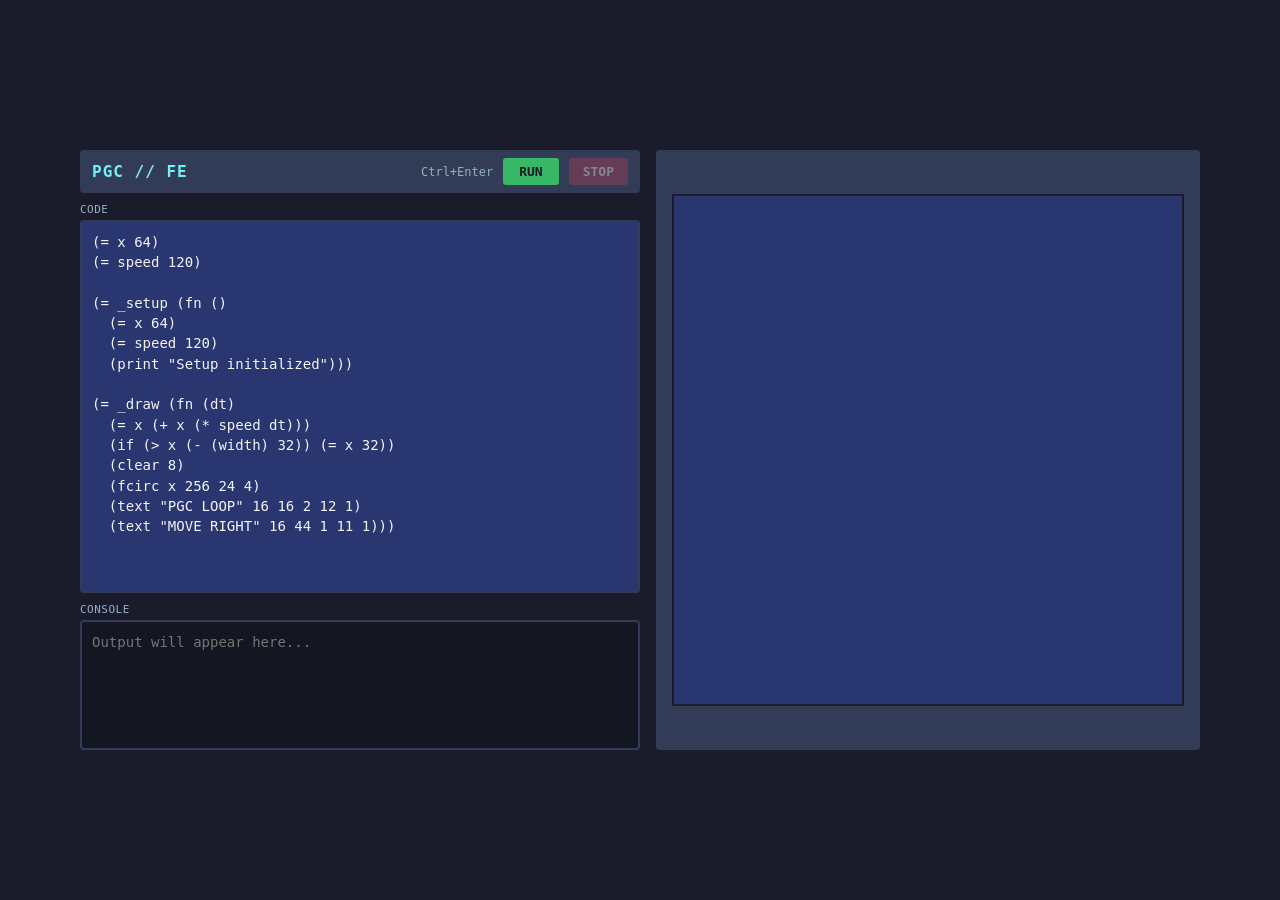
<file: pgc/index.html>
<!DOCTYPE html>
<html lang="en">
<head>
	<meta charset="UTF-8">
	<meta name="viewport" content="width=device-width, initial-scale=1.0">
	<title>pgc</title>
	<link rel="stylesheet" href="style.css">
</head>
<body>

	<div class="workspace">
		<div class="editor-pane">
			<div class="toolbar">
				<span class="title">PGC // FE</span>
				<div class="toolbar-actions">
					<span class="shortcut-hint">Ctrl+Enter</span>
					<button id="btnrun">Run</button>
					<button id="btnstop" disabled>Stop</button>
				</div>
			</div>

			<label for="txtinput">Code</label>
			<textarea id="txtinput" spellcheck="false">(= x 64)
(= speed 120)

(= _setup (fn ()
  (= x 64)
  (= speed 120)
  (print "Setup initialized")))

(= _draw (fn (dt)
  (= x (+ x (* speed dt)))
  (if (&gt; x (- (width) 32)) (= x 32))
  (clear 8)
  (fcirc x 256 24 4)
  (text "PGC LOOP" 16 16 2 12 1)
  (text "MOVE RIGHT" 16 44 1 11 1)))</textarea>

			<label for="txtoutput">Console</label>
			<textarea id="txtoutput" readonly placeholder="Output will appear here..."></textarea>
		</div>

		<div class="screen-pane">
			<canvas id="cvsscreen"></canvas>
		</div>
	</div>

	<script src="sweetie.js"></script>
	<script src="font.js"></script>
	<script src="fe.js"></script>
	<script src="extension.js"></script>

	<script>
		var btnRun = document.getElementById("btnrun");
		var btnStop = document.getElementById("btnstop");
		var txtInput = document.getElementById("txtinput");
		var txtOutput = document.getElementById("txtoutput");

		var canvas = document.getElementById("cvsscreen");
		var ctx = canvas.getContext("2d");

		canvas.width = 512;
		canvas.height = 512;
		ctx.fillStyle = SWEETIE[8];
		ctx.fillRect(0, 0, canvas.width, canvas.height);

		var rafId = null;
		var activeCtx = null;
		var lastTimestamp = null;
		var startTimestamp = null;
		var frameCount = 0;
		var fpsAccumTime = 0;
		var fpsFrames = 0;
		var currentFps = 0;
		var timing = {
			dt: 0,
			elapsed: 0,
			fps: 0,
			frame: 0
		};

		function appendOutput(line) {
			txtOutput.value += (txtOutput.value ? "\n" : "") + line;
			txtOutput.scrollTop = txtOutput.scrollHeight;
		}

		function stopLoop() {
			if (rafId !== null) {
				cancelAnimationFrame(rafId);
				rafId = null;
			}
			activeCtx = null;
			btnStop.disabled = true;
		}

		function btnStopOnClick() {
			if (rafId !== null || activeCtx !== null) {
				stopLoop();
				appendOutput("Stopped");
			}
		}

		function getBoundFunc(feCtx, name) {
			var sym = feCtx.syms[name];
			if (sym && sym.value && sym.value.type === feCtx.TYPE_FUNC) {
				return sym.value;
			}
			return null;
		}

		function invokeFeFunc(feCtx, fnObj, argsArray) {
			var argList = feCtx.NIL;
			for (var i = argsArray.length - 1; i >= 0; i--) {
				argList = feCtx.makePair(argsArray[i], argList);
			}
			return feCtx.callFunc(fnObj, argList);
		}

		function stepFrame(timestamp) {
			if (!activeCtx) {
				return;
			}

			if (startTimestamp === null) {
				startTimestamp = timestamp;
			}
			if (lastTimestamp === null) {
				lastTimestamp = timestamp;
			}

			var rawDt = (timestamp - lastTimestamp) / 1000;
			lastTimestamp = timestamp;

			/* Clamp delta-time to prevent large jumps when tabbing away */
			var dt = Math.min(Math.max(rawDt, 0), 0.1);
			var elapsed = (timestamp - startTimestamp) / 1000;
			frameCount += 1;

			fpsAccumTime += rawDt;
			fpsFrames += 1;
			if (fpsAccumTime >= 0.25) {
				currentFps = Math.round(fpsFrames / fpsAccumTime);
				fpsAccumTime = 0;
				fpsFrames = 0;
			}

			timing.dt = dt;
			timing.elapsed = elapsed;
			timing.fps = currentFps;
			timing.frame = frameCount;

			activeCtx.makeSymbol("dt").value = activeCtx.makeNumber(dt);
			activeCtx.makeSymbol("elapsed").value = activeCtx.makeNumber(elapsed);

			var drawFn = getBoundFunc(activeCtx, "_draw");
			if (drawFn) {
				try {
					var dtNum = activeCtx.makeNumber(dt);
					invokeFeFunc(activeCtx, drawFn, [dtNum]);
				} catch (e) {
					appendOutput("Error in _draw: " + e.message);
					stopLoop();
					return;
				}
			}

			rafId = requestAnimationFrame(stepFrame);
		}

		function btnRunOnClick() {
			stopLoop();

			var lines = [];
			var code = txtInput.value;
			txtOutput.value = "";

			lastTimestamp = null;
			startTimestamp = null;
			frameCount = 0;
			fpsAccumTime = 0;
			fpsFrames = 0;
			currentFps = 0;
			timing = {
				dt: 0,
				elapsed: 0,
				fps: 0,
				frame: 0
			};

			var feCtx = fe.createContext({
				onPrint: function (str) {
					lines.push(str);
					appendOutput(str);
				},
				onError: function (msg, trace, fullMsg) {
					lines.push("Error: " + fullMsg);
					appendOutput("Error: " + fullMsg);
				}
			});

			registerPgcExtensions(feCtx, canvas, ctx, function () {
				return timing;
			});
			feCtx.makeSymbol("dt").value = feCtx.makeNumber(0);
			feCtx.makeSymbol("elapsed").value = feCtx.makeNumber(0);

			activeCtx = feCtx;

			try {
				var res = feCtx.evalString(code);
				var setupFn = getBoundFunc(feCtx, "_setup");
				if (setupFn) {
					invokeFeFunc(feCtx, setupFn, []);
				}
				if (res && res.type !== feCtx.TYPE_NIL && !setupFn && !getBoundFunc(feCtx, "_draw")) {
					lines.push("=&gt; " + feCtx.toString(res));
				}
			} catch (e) {
				if (lines.length === 0) {
					lines.push("Error: " + e.message);
				}
			}

			if (lines.length === 0 && txtOutput.value === "" && !getBoundFunc(feCtx, "_setup") && !getBoundFunc(feCtx, "_draw")) {
				/* No output generated */
			}

			if (getBoundFunc(feCtx, "_draw")) {
				btnStop.disabled = false;
				rafId = requestAnimationFrame(stepFrame);
			} else {
				activeCtx = null;
				btnStop.disabled = true;
			}
		}

		btnRun.addEventListener("click", btnRunOnClick);
		btnStop.addEventListener("click", btnStopOnClick);

		txtInput.addEventListener("keydown", function (e) {
			if ((e.ctrlKey || e.metaKey) && e.key === "Enter") {
				e.preventDefault();
				btnRunOnClick();
			}
		});
	</script>
</body>
</html>
</file>
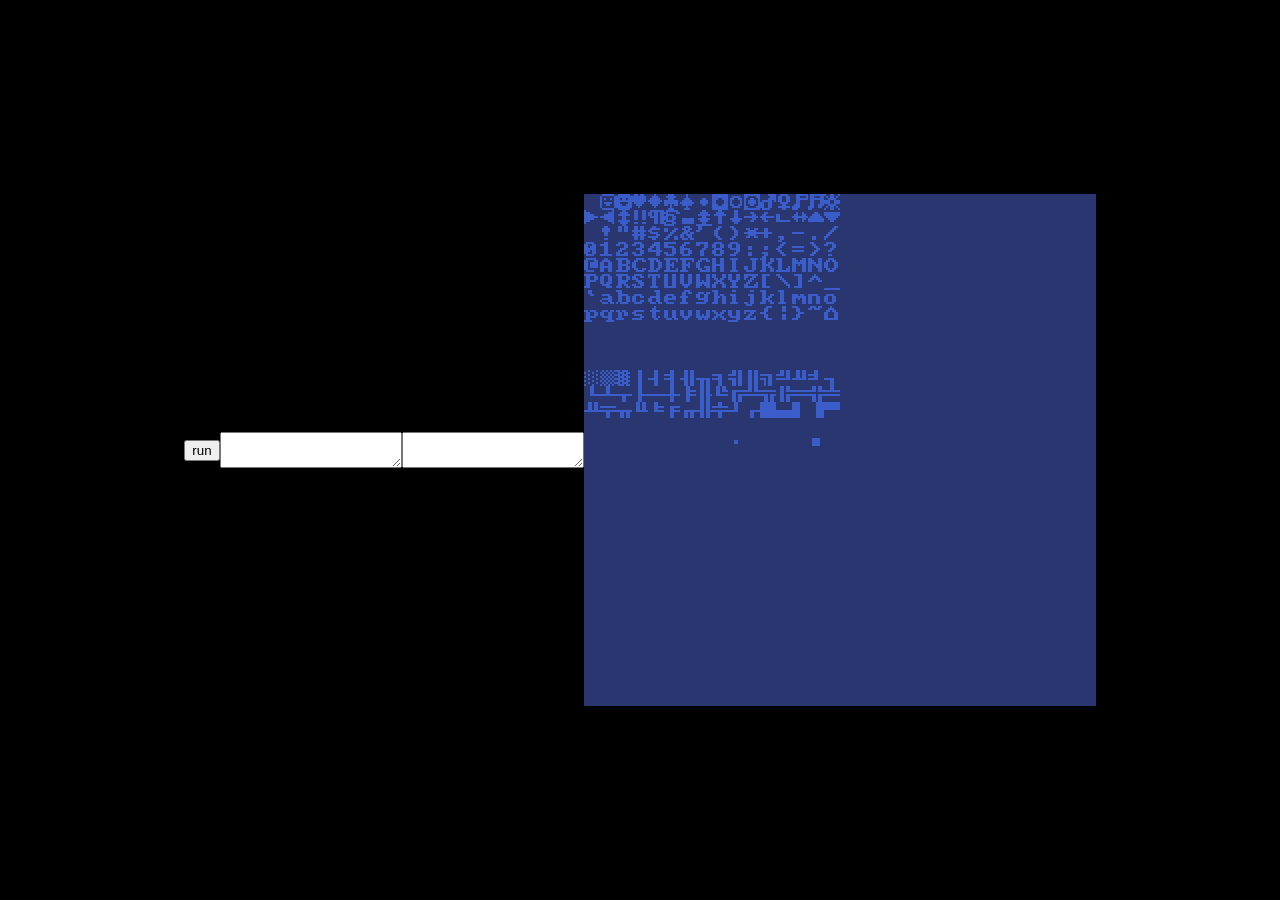
<file: archive-00/pgc-00/index.html>
<!DOCTYPE html>
<html>
<head>
	<meta charset="UTF-8">
	<title>pgc</title>
	<style>
		body {
			background-color: black;
			display: flex;
			justify-content: center;
			align-items: center;
			height: 100vh;
			margin: 0;
		}
		canvas {
			image-rendering: pixelated;
		}
	</style>
</head>
<body>

	<button id="btnrun">run</button>

	<textarea id="txtinput">

	</textarea>

	<textarea id="txtoutput">

	</textarea>

	<canvas id="cvsscreen"></canvas>

	<script src="sweetie.js"></script>
	<script src="font.js"></script>
	<script src="fe.js"></script>

	<script>

		function drawGlyph(charCode, x, y, scale, color) {
			var glyph = font.glyphs[charCode];
			if (!glyph) {
				return;
			}

			ctx.fillStyle = color;

			for (var row = 0; row < font.height; row++) {
				var rowByte = glyph[row];
				for (var col = 0; col < font.width; col++) {
					var bitMask = 1 << (font.width - 1 - col);
					if ((rowByte & bitMask) !== 0) {
						ctx.fillRect(
							x + col * scale,
							y + row * scale,
							scale,
							scale
						);
					}
				}
			}
		}

		function drawText(text, x, y, scale, spacing, color) {
			var cursorX = x;
			var step = (font.width + spacing) * scale;

			for (var i = 0; i < text.length; i++) {
				var code = text.charCodeAt(i);
				drawGlyph(ctx, code, cursorX, y, scale, color);
				cursorX += step;
			}
		}

		var canvas = document.getElementById("cvsscreen");
		var ctx = canvas.getContext("2d");

		canvas.width = 512;
		canvas.height = 512;
		ctx.fillStyle = SWEETIE[8];
		ctx.fillRect(0, 0, canvas.width, canvas.height);

		for(var i=0;i<256;i++) {
			var size = 2;
			var x=(i%16)*font.width*size;
			var y=Math.floor(i/16)*font.height*size;
			drawGlyph(i, x, y, size, SWEETIE[9]);
		}

	</script>
</body>
</html>
</file>
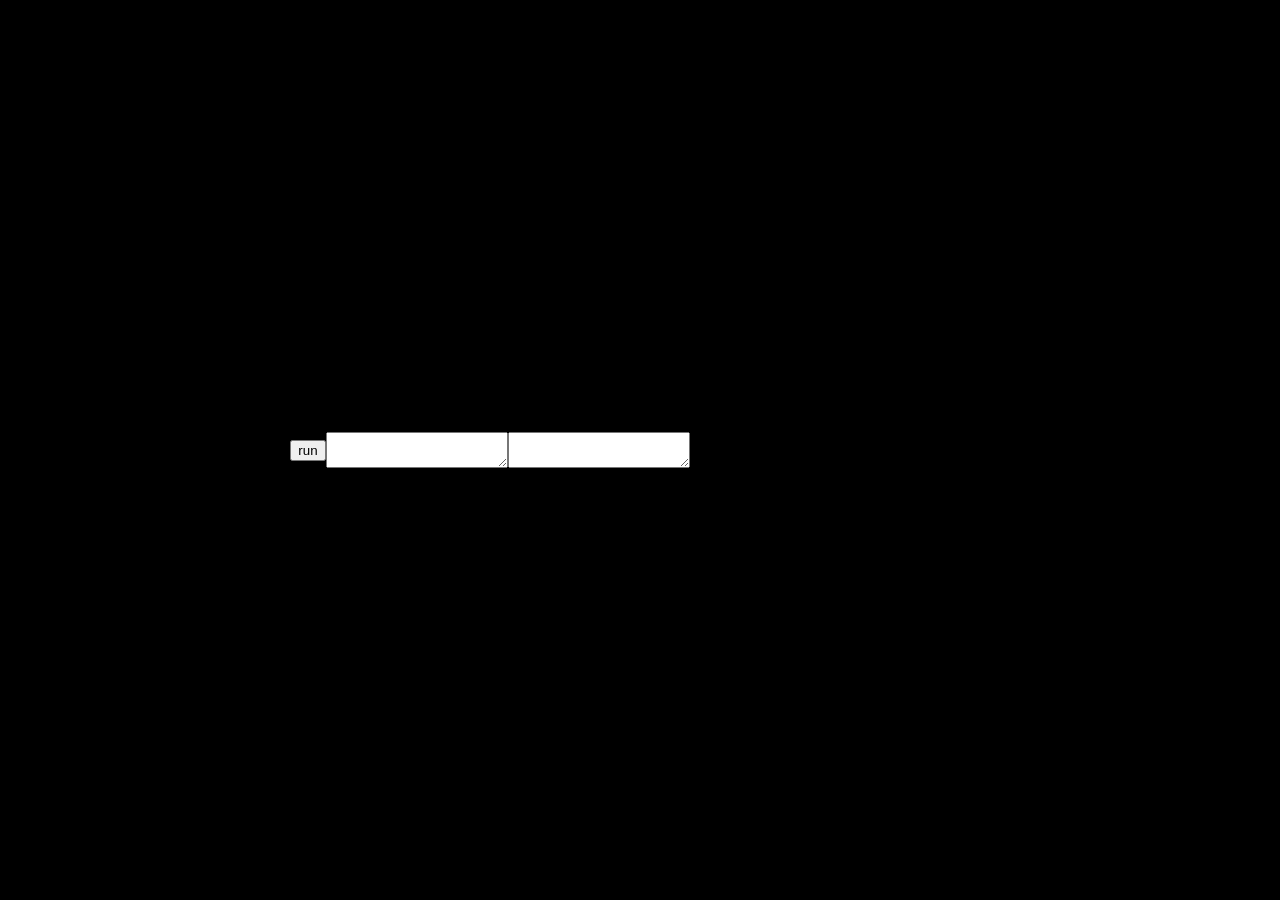
<file: archive-00/pgc-01/index.html>
<!DOCTYPE html>
<html>
<head>
	<meta charset="UTF-8">
	<title>pgc</title>
	<style>
		body {
			background-color: black;
			display: flex;
			justify-content: center;
			align-items: center;
			height: 100vh;
			margin: 0;
		}
		canvas {
			image-rendering: pixelated;
		}
	</style>
</head>
<body>

	<button id="btnrun">run</button>

	<textarea id="txtinput">

	</textarea>

	<textarea id="txtoutput">

	</textarea>

	<canvas id="cvsscreen"></canvas>

	<script src="sweetie.js"></script>
	<script src="font.js"></script>
	<script src="fe.js"></script>

	<script>

		function drawGlyph(charCode, x, y, scale, color) {
			var glyph = font.glyphs[charCode];
			if (!glyph) {
				return;
			}

			ctx.fillStyle = color;

			for (var row = 0; row < font.height; row++) {
				var rowByte = glyph[row];
				for (var col = 0; col < font.width; col++) {
					var bitMask = 1 << (font.width - 1 - col);
					if ((rowByte & bitMask) !== 0) {
						ctx.fillRect(
							x + col * scale,
							y + row * scale,
							scale,
							scale
						);
					}
				}
			}
		}

		function drawText(text, x, y, scale, spacing, color) {
			var cursorX = x;
			var step = (font.width + spacing) * scale;

			for (var i = 0; i < text.length; i++) {
				var code = text.charCodeAt(i);
				drawGlyph(code, cursorX, y, scale, color);
				cursorX += step;
			}
		}

		function appendOutput(line) {
			txtOutput.value += (txtOutput.value ? "\n" : "") + line;
		}

		function btnRunOnClick() {
			var lines = [];
			var code = txtInput.value;
			txtOutput.value = "";

			var feCtx = fe.createContext({
				onPrint: function (str) {
					lines.push(str);
				},
				onError: function (msg, trace, fullMsg) {
					lines.push("Error: " + fullMsg);
				}
			});

			try {
				var result = feCtx.evalString(code);
				if (lines.length === 0 && result !== feCtx.NIL) {
					lines.push(feCtx.toString(result));
				}
			} catch (err) {
				if (lines.length === 0) {
					lines.push("Error: " + (err && err.message ? err.message : String(err)));
				}
			}

			appendOutput(lines.join("\n"));
		});

		var btnRun = document.getElementById("btnrun");
		var txtInput = document.getElementById("txtinput");
		var txtOutput = document.getElementById("txtoutput");

		var canvas = document.getElementById("cvsscreen");
		var ctx = canvas.getContext("2d");

		canvas.width = 512;
		canvas.height = 512;
		ctx.fillStyle = SWEETIE[8];
		ctx.fillRect(0, 0, canvas.width, canvas.height);

		btnRun.addEventListener("click",btnRunOnClick);

	</script>
</body>
</html>
</file>
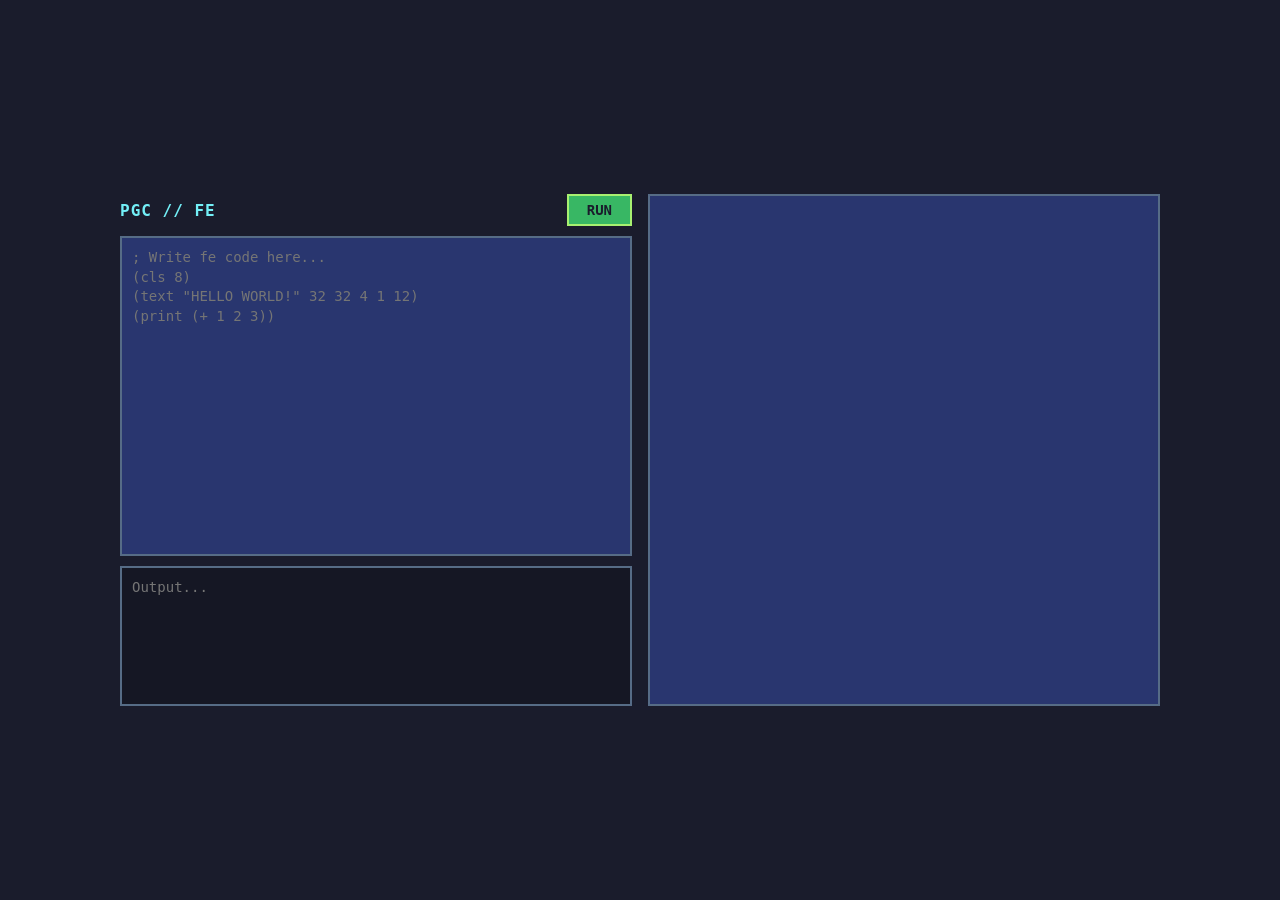
<file: archive-00/pgc-02/index.html>
<!DOCTYPE html>
<html lang="en">
<head>
	<meta charset="UTF-8">
	<meta name="viewport" content="width=device-width, initial-scale=1.0">
	<title>pgc</title>
	<style>
		* {
			box-sizing: border-box;
		}
		body {
			background-color: #1a1c2c; /* SWEETIE[0] */
			color: #f4f4f4;            /* SWEETIE[12] */
			font-family: monospace;
			display: flex;
			justify-content: center;
			align-items: center;
			min-height: 100vh;
			margin: 0;
			padding: 16px;
		}
		.app {
			display: flex;
			gap: 16px;
			align-items: stretch;
			max-width: 1040px;
			width: 100%;
		}
		.editor-pane {
			display: flex;
			flex-direction: column;
			gap: 10px;
			flex: 1;
			min-width: 300px;
		}
		.toolbar {
			display: flex;
			justify-content: space-between;
			align-items: center;
		}
		.title {
			font-size: 16px;
			font-weight: bold;
			color: #73eff7; /* SWEETIE[11] */
			letter-spacing: 1px;
		}
		button {
			background-color: #38b764; /* SWEETIE[6] */
			color: #1a1c2c;
			border: 2px solid #a7f070; /* SWEETIE[5] */
			padding: 6px 18px;
			font-family: monospace;
			font-size: 14px;
			font-weight: bold;
			cursor: pointer;
			text-transform: uppercase;
		}
		button:hover {
			background-color: #a7f070;
		}
		button:active {
			transform: translateY(1px);
		}
		textarea {
			width: 100%;
			background-color: #29366f; /* SWEETIE[8] */
			color: #f4f4f4;
			border: 2px solid #566c86; /* SWEETIE[14] */
			padding: 10px;
			font-family: monospace;
			font-size: 14px;
			line-height: 1.4;
			resize: none;
			outline: none;
		}
		textarea:focus {
			border-color: #41a6f6; /* SWEETIE[10] */
		}
		#txtinput {
			flex: 1;
			min-height: 320px;
		}
		#txtoutput {
			height: 140px;
			background-color: #151724;
			color: #ffcd75; /* SWEETIE[4] */
		}
		.screen-pane {
			display: flex;
			flex-direction: column;
			align-items: center;
			justify-content: center;
		}
		canvas {
			width: 512px;
			height: 512px;
			border: 2px solid #566c86;
			image-rendering: pixelated;
			display: block;
		}
		@media (max-width: 880px) {
			.app {
				flex-direction: column;
				align-items: center;
			}
			.editor-pane {
				width: 100%;
				max-width: 512px;
			}
		}
	</style>
</head>
<body>

	<div class="app">
		<div class="editor-pane">
			<div class="toolbar">
				<span class="title">PGC // FE</span>
				<button id="btnrun">Run</button>
			</div>
			<textarea id="txtinput" spellcheck="false" placeholder="; Write fe code here...
(cls 8)
(text &quot;HELLO WORLD!&quot; 32 32 4 1 12)
(print (+ 1 2 3))"></textarea>
			<textarea id="txtoutput" readonly placeholder="Output..."></textarea>
		</div>

		<div class="screen-pane">
			<canvas id="cvsscreen" width="512" height="512"></canvas>
		</div>
	</div>

	<script src="sweetie.js"></script>
	<script src="font.js"></script>
	<script src="fe.js"></script>

	<script>
		var btnRun = document.getElementById("btnrun");
		var txtInput = document.getElementById("txtinput");
		var txtOutput = document.getElementById("txtoutput");

		var canvas = document.getElementById("cvsscreen");
		var ctx = canvas.getContext("2d");

		function getColor(idx) {
			if (typeof idx === "number" && SWEETIE[idx]) {
				return SWEETIE[idx];
			}
			return SWEETIE[12];
		}

		function clearScreen(colorIdx) {
			ctx.fillStyle = getColor(colorIdx !== undefined ? colorIdx : 8);
			ctx.fillRect(0, 0, canvas.width, canvas.height);
		}

		function drawGlyph(charCode, x, y, scale, color) {
			var glyph = font.glyphs[charCode];
			if (!glyph) {
				return;
			}

			ctx.fillStyle = color;

			for (var row = 0; row < font.height; row++) {
				var rowByte = glyph[row];
				for (var col = 0; col < font.width; col++) {
					var bitMask = 1 << (font.width - 1 - col);
					if ((rowByte & bitMask) !== 0) {
						ctx.fillRect(
							x + col * scale,
							y + row * scale,
							scale,
							scale
						);
					}
				}
			}
		}

		function drawText(text, x, y, scale, spacing, color) {
			var cursorX = x;
			var step = (font.width + spacing) * scale;

			for (var i = 0; i < text.length; i++) {
				var code = text.charCodeAt(i);
				drawGlyph(code, cursorX, y, scale, color);
				cursorX += step;
			}
		}

		function appendOutput(line) {
			txtOutput.value += (txtOutput.value ? "\n" : "") + line;
		}

		function argAt(args, index) {
			var cur = args;
			for (var i = 0; i < index; i++) {
				if (!cur || cur.type !== 0) {
					return null;
				}
				cur = cur.cdr;
			}
			return (cur && cur.type === 0) ? cur.car : null;
		}

		function btnRunOnClick() {
			var lines = [];
			var code = txtInput.value;
			txtOutput.value = "";

			var feCtx = fe.createContext({
				onPrint: function (str) {
					lines.push(str);
				},
				onError: function (msg, trace, fullMsg) {
					lines.push("Error: " + fullMsg);
				}
			});

			/* Optional graphics bindings for canvas */
			feCtx.addCFunc("cls", function (_, args) {
				var col = argAt(args, 0);
				clearScreen(col ? col.value : 8);
				return feCtx.NIL;
			});

			feCtx.addCFunc("rect", function (_, args) {
				var x = argAt(args, 0), y = argAt(args, 1);
				var w = argAt(args, 2), h = argAt(args, 3);
				var col = argAt(args, 4);
				ctx.fillStyle = getColor(col ? col.value : 12);
				ctx.fillRect(x ? x.value : 0, y ? y.value : 0, w ? w.value : 16, h ? h.value : 16);
				return feCtx.NIL;
			});

			feCtx.addCFunc("text", function (_, args) {
				var str = argAt(args, 0);
				var x = argAt(args, 1), y = argAt(args, 2);
				var scale = argAt(args, 3), spacing = argAt(args, 4);
				var col = argAt(args, 5);
				drawText(
					str ? String(str.value) : "",
					x ? x.value : 0,
					y ? y.value : 0,
					scale ? scale.value : 2,
					spacing ? spacing.value : 1,
					getColor(col ? col.value : 12)
				);
				return feCtx.NIL;
			});

			try {
				var result = feCtx.evalString(code);
				if (lines.length === 0 && result !== feCtx.NIL) {
					lines.push(feCtx.toString(result));
				}
			} catch (err) {
				if (lines.length === 0) {
					lines.push("Error: " + (err && err.message ? err.message : String(err)));
				}
			}

			appendOutput(lines.join("\n"));
		}

		clearScreen(8);
		btnRun.addEventListener("click", btnRunOnClick);
	</script>
</body>
</html>
</file>
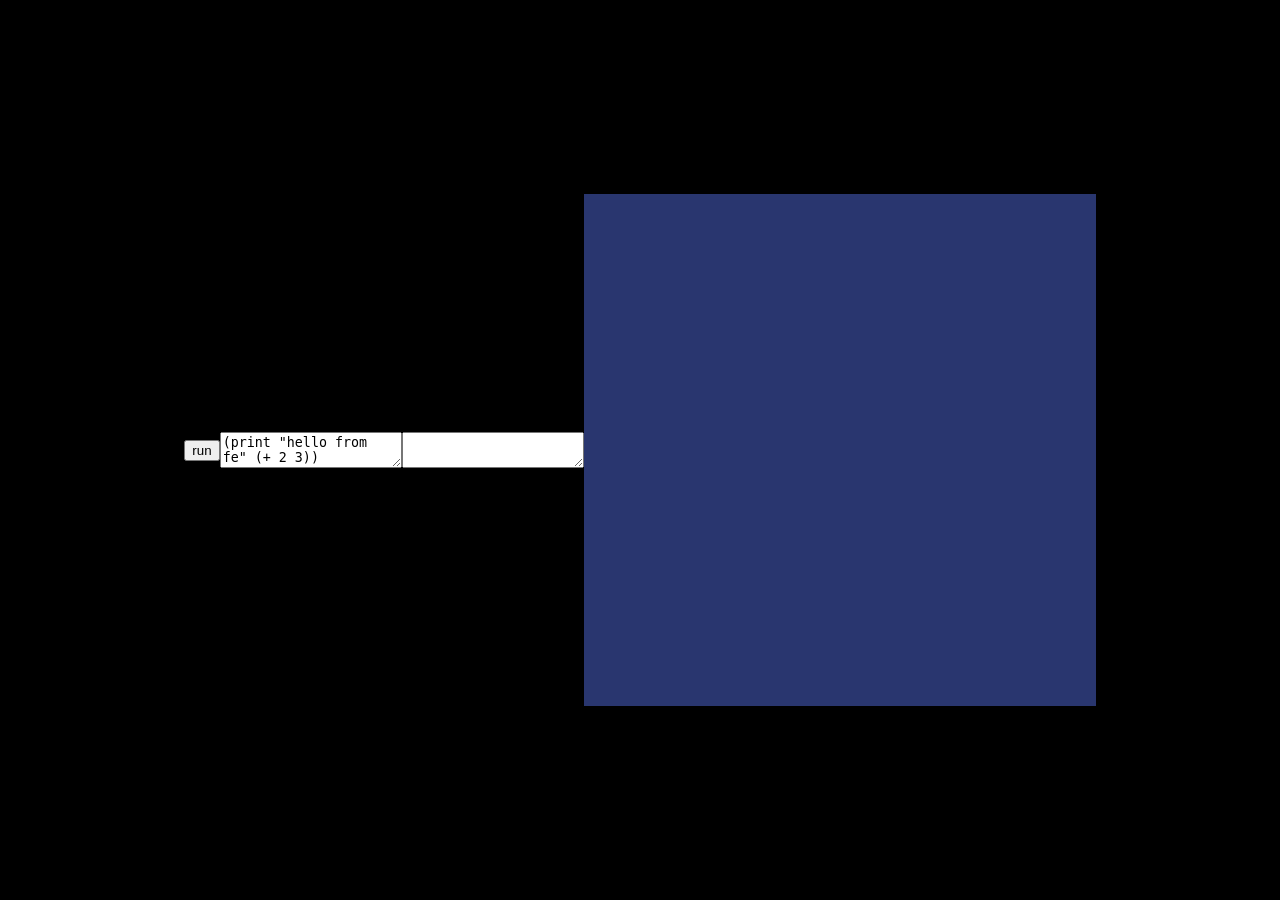
<file: archive-00/pgc-03/index.html>
<!DOCTYPE html>
<html>
<head>
	<meta charset="UTF-8">
	<title>pgc</title>
	<style>
		body {
			background-color: black;
			display: flex;
			justify-content: center;
			align-items: center;
			height: 100vh;
			margin: 0;
		}
		canvas {
			image-rendering: pixelated;
		}
	</style>
</head>
<body>

	<button id="btnrun">run</button>

	<textarea id="txtinput">(print "hello from fe" (+ 2 3))</textarea>

	<textarea id="txtoutput"></textarea>

	<canvas id="cvsscreen"></canvas>

	<script src="sweetie.js"></script>
	<script src="font.js"></script>
	<script src="fe.js"></script>

	<script>
		var btnRun = document.getElementById("btnrun");
		var txtInput = document.getElementById("txtinput");
		var txtOutput = document.getElementById("txtoutput");

		var canvas = document.getElementById("cvsscreen");
		var ctx = canvas.getContext("2d");

		canvas.width = 512;
		canvas.height = 512;
		ctx.fillStyle = SWEETIE[8];
		ctx.fillRect(0, 0, canvas.width, canvas.height);

		function drawGlyph(charCode, x, y, scale, color) {
			var glyph = font.glyphs[charCode];
			if (!glyph) {
				return;
			}

			ctx.fillStyle = color;

			for (var row = 0; row < font.height; row++) {
				var rowByte = glyph[row];
				for (var col = 0; col < font.width; col++) {
					var bitMask = 1 << (font.width - 1 - col);
					if ((rowByte & bitMask) !== 0) {
						ctx.fillRect(
							x + col * scale,
							y + row * scale,
							scale,
							scale
						);
					}
				}
			}
		}

		function drawText(text, x, y, scale, spacing, color) {
			var cursorX = x;
			var step = (font.width + spacing) * scale;

			for (var i = 0; i < text.length; i++) {
				var code = text.charCodeAt(i);
				drawGlyph(code, cursorX, y, scale, color);
				cursorX += step;
			}
		}

		function appendOutput(line) {
			txtOutput.value += (txtOutput.value ? "\n" : "") + line;
		}

		function btnRunOnClick() {
			var lines = [];
			var code = txtInput.value;
			txtOutput.value = "";

			var feCtx = fe.createContext({
				onPrint: function (str) {
					lines.push(str);
				},
				onError: function (msg, trace, fullMsg) {
					lines.push("Error: " + fullMsg);
				}
			});

			feCtx.addCFunc("clear", function (_, args) {
				var colIdx = (args && args.type === 0 && args.car && args.car.type === 1) ? args.car.value : 8;
				ctx.fillStyle = SWEETIE[colIdx] || SWEETIE[8];
				ctx.fillRect(0, 0, canvas.width, canvas.height);
				return feCtx.NIL;
			});

			feCtx.addCFunc("text", function (_, args) {
				var str = (args && args.type === 0 && args.car && args.car.type === 3) ? args.car.value : "";
				var r1 = (args && args.type === 0) ? args.cdr : null;
				var x = (r1 && r1.type === 0 && r1.car && r1.car.type === 1) ? r1.car.value : 16;
				var r2 = (r1 && r1.type === 0) ? r1.cdr : null;
				var y = (r2 && r2.type === 0 && r2.car && r2.car.type === 1) ? r2.car.value : 16;
				var r3 = (r2 && r2.type === 0) ? r2.cdr : null;
				var scale = (r3 && r3.type === 0 && r3.car && r3.car.type === 1) ? r3.car.value : 2;
				var r4 = (r3 && r3.type === 0) ? r3.cdr : null;
				var colIdx = (r4 && r4.type === 0 && r4.car && r4.car.type === 1) ? r4.car.value : 12;
				drawText(str, x, y, scale, 1, SWEETIE[colIdx] || SWEETIE[12]);
				return feCtx.NIL;
			});

			try {
				var result = feCtx.evalString(code);
				if (lines.length === 0 && result !== feCtx.NIL) {
					lines.push(feCtx.toString(result));
				}
			} catch (err) {
				if (lines.length === 0) {
					lines.push("Error: " + (err && err.message ? err.message : String(err)));
				}
			}

			appendOutput(lines.join("\n"));
		}

		btnRun.addEventListener("click", btnRunOnClick);
	</script>
</body>
</html>
</file>
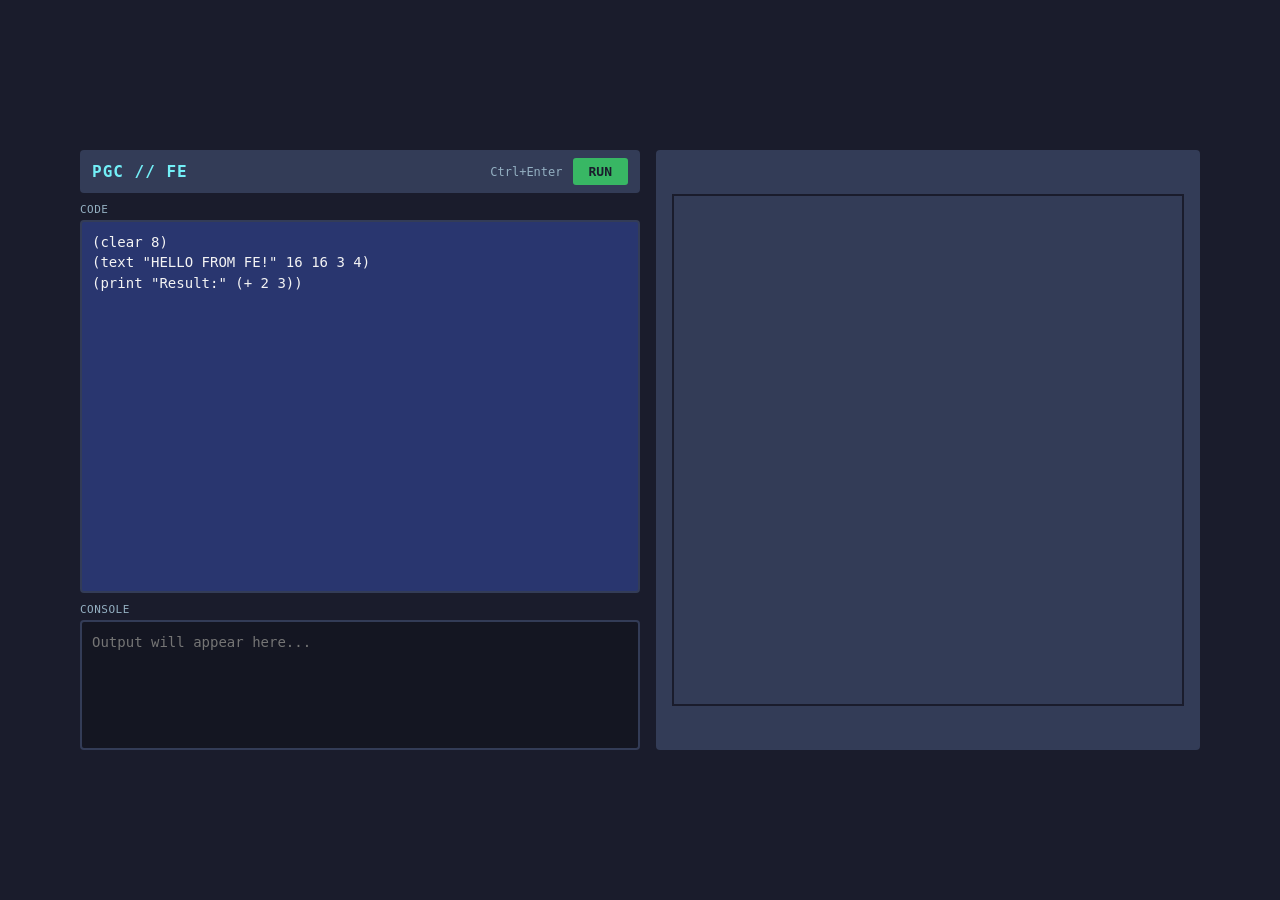
<file: archive-00/pgc-04/index.html>
<!DOCTYPE html>
<html lang="en">
<head>
	<meta charset="UTF-8">
	<meta name="viewport" content="width=device-width, initial-scale=1.0">
	<title>pgc</title>
	<style>
		* {
			box-sizing: border-box;
		}

		body {
			background-color: #1a1c2c; /* Sweetie 0 */
			color: #f4f4f4;            /* Sweetie 12 */
			font-family: ui-monospace, SFMono-Regular, Menlo, Monaco, Consolas, monospace;
			margin: 0;
			height: 100vh;
			display: flex;
			justify-content: center;
			align-items: center;
			padding: 16px;
		}

		.workspace {
			display: flex;
			gap: 16px;
			width: 100%;
			max-width: 1120px;
			height: 100%;
			max-height: 600px;
		}

		/* Left Column: Editor + Output */
		.editor-pane {
			flex: 1;
			display: flex;
			flex-direction: column;
			gap: 10px;
			min-width: 280px;
		}

		.toolbar {
			display: flex;
			justify-content: space-between;
			align-items: center;
			background-color: #333c57; /* Sweetie 15 */
			padding: 8px 12px;
			border-radius: 4px;
		}

		.title {
			font-weight: bold;
			letter-spacing: 1px;
			color: #73eff7; /* Sweetie 11 */
		}

		.toolbar-actions {
			display: flex;
			align-items: center;
			gap: 10px;
		}

		.shortcut-hint {
			font-size: 12px;
			color: #94b0c2; /* Sweetie 13 */
		}

		#btnrun {
			background-color: #38b764; /* Sweetie 6 */
			color: #1a1c2c;
			border: none;
			border-radius: 3px;
			padding: 6px 16px;
			font-family: inherit;
			font-weight: bold;
			font-size: 13px;
			text-transform: uppercase;
			cursor: pointer;
		}

		#btnrun:hover {
			background-color: #a7f070; /* Sweetie 5 */
		}

		#btnrun:active {
			transform: translateY(1px);
		}

		label {
			font-size: 11px;
			text-transform: uppercase;
			letter-spacing: 0.5px;
			color: #94b0c2; /* Sweetie 13 */
			margin-bottom: -6px;
		}

		textarea {
			width: 100%;
			background-color: #29366f; /* Sweetie 8 */
			color: #f4f4f4;            /* Sweetie 12 */
			border: 2px solid #333c57; /* Sweetie 15 */
			border-radius: 4px;
			padding: 10px;
			font-family: inherit;
			font-size: 14px;
			line-height: 1.45;
			resize: none;
			outline: none;
		}

		textarea:focus {
			border-color: #41a6f6; /* Sweetie 10 */
		}

		#txtinput {
			flex: 1;
		}

		#txtoutput {
			height: 130px;
			background-color: #141622;
			color: #a7f070; /* Sweetie 5 */
		}

		/* Right Column: Canvas Screen */
		.screen-pane {
			display: flex;
			flex-direction: column;
			justify-content: center;
			align-items: center;
			background-color: #333c57; /* Sweetie 15 */
			padding: 16px;
			border-radius: 4px;
		}

		canvas {
			image-rendering: pixelated;
			image-rendering: crisp-edges;
			width: 512px;
			height: 512px;
			max-width: 100%;
			max-height: 100%;
			aspect-ratio: 1 / 1;
			border: 2px solid #1a1c2c;
			display: block;
		}

		/* Stack vertically on narrow screens */
		@media (max-width: 860px) {
			body {
				height: auto;
				min-height: 100vh;
			}
			.workspace {
				flex-direction: column;
				max-height: none;
			}
			#txtinput {
				min-height: 220px;
			}
			canvas {
				width: 100%;
				height: auto;
			}
		}
	</style>
</head>
<body>

	<div class="workspace">
		<div class="editor-pane">
			<div class="toolbar">
				<span class="title">PGC // FE</span>
				<div class="toolbar-actions">
					<span class="shortcut-hint">Ctrl+Enter</span>
					<button id="btnrun">Run</button>
				</div>
			</div>

			<label for="txtinput">Code</label>
			<textarea id="txtinput" spellcheck="false">(clear 8)
(text "HELLO FROM FE!" 16 16 3 4)
(print "Result:" (+ 2 3))</textarea>

			<label for="txtoutput">Console</label>
			<textarea id="txtoutput" readonly placeholder="Output will appear here..."></textarea>
		</div>

		<div class="screen-pane">
			<canvas id="cvsscreen"></canvas>
		</div>
	</div>

	<script src="sweetie.js"></script>
	<script src="font.js"></script>
	<script src="fe.js"></script>

	<script>
		var btnRun = document.getElementById("btnrun");
		var txtInput = document.getElementById("txtinput");
		var txtOutput = document.getElementById("txtoutput");

		var canvas = document.getElementById("cvsscreen");
		var ctx = canvas.getContext("2d");

		canvas.width = 512;
		canvas.height = 512;
		ctx.fillStyle = SWEETIE[8];
		ctx.fillRect(0, 0, canvas.width, canvas.height);

		function drawGlyph(charCode, x, y, scale, color) {
			var glyph = font.glyphs[charCode];
			if (!glyph) {
				return;
			}

			ctx.fillStyle = color;

			for (var row = 0; row < font.height; row++) {
				var rowByte = glyph[row];
				for (var col = 0; col < font.width; col++) {
					var bitMask = 1 << (font.width - 1 - col);
					if ((rowByte & bitMask) !== 0) {
						ctx.fillRect(
							x + col * scale,
							y + row * scale,
							scale,
							scale
						);
					}
				}
			}
		}

		function drawText(text, x, y, scale, spacing, color) {
			var cursorX = x;
			var step = (font.width + spacing) * scale;

			for (var i = 0; i < text.length; i++) {
				var code = text.charCodeAt(i);
				drawGlyph(code, cursorX, y, scale, color);
				cursorX += step;
			}
		}

		function appendOutput(line) {
			txtOutput.value += (txtOutput.value ? "\n" : "") + line;
		}

		function btnRunOnClick() {
			var lines = [];
			var code = txtInput.value;
			txtOutput.value = "";

			var feCtx = fe.createContext({
				onPrint: function (str) {
					lines.push(str);
				},
				onError: function (msg, trace, fullMsg) {
					lines.push("Error: " + fullMsg);
				}
			});

			feCtx.addCFunc("clear", function (_, args) {
				var colIdx = (args && args.type === 0 && args.car
</file>
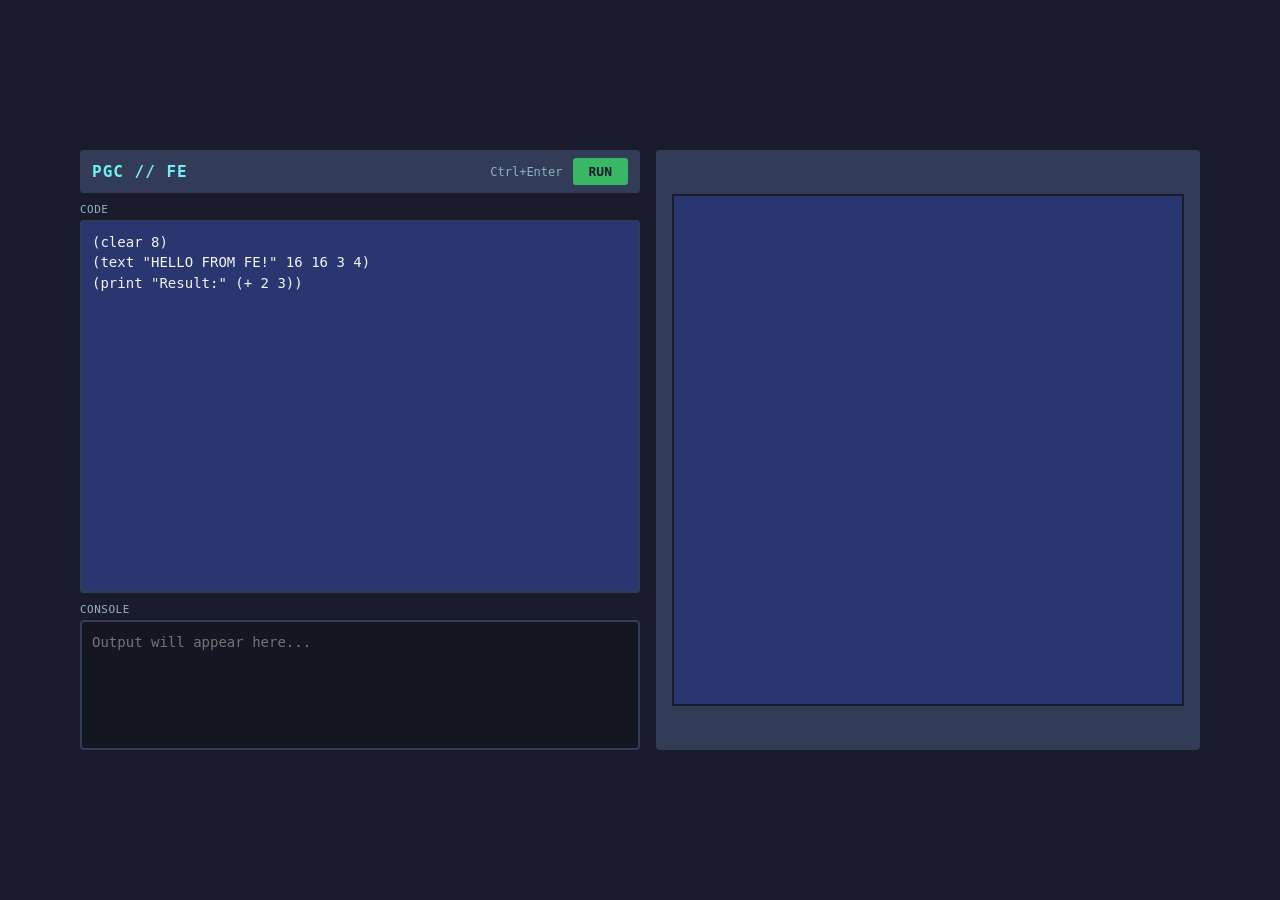
<file: archive-00/pgc-05/index.html>
<!DOCTYPE html>
<html lang="en">
<head>
	<meta charset="UTF-8">
	<meta name="viewport" content="width=device-width, initial-scale=1.0">
	<title>pgc</title>
	<style>
		* {
			box-sizing: border-box;
		}

		body {
			background-color: #1a1c2c; /* Sweetie 0 */
			color: #f4f4f4;            /* Sweetie 12 */
			font-family: ui-monospace, SFMono-Regular, Menlo, Monaco, Consolas, monospace;
			margin: 0;
			height: 100vh;
			display: flex;
			justify-content: center;
			align-items: center;
			padding: 16px;
		}

		.workspace {
			display: flex;
			gap: 16px;
			width: 100%;
			max-width: 1120px;
			height: 100%;
			max-height: 600px;
		}

		/* Left Column: Editor + Output */
		.editor-pane {
			flex: 1;
			display: flex;
			flex-direction: column;
			gap: 10px;
			min-width: 280px;
		}

		.toolbar {
			display: flex;
			justify-content: space-between;
			align-items: center;
			background-color: #333c57; /* Sweetie 15 */
			padding: 8px 12px;
			border-radius: 4px;
		}

		.title {
			font-weight: bold;
			letter-spacing: 1px;
			color: #73eff7; /* Sweetie 11 */
		}

		.toolbar-actions {
			display: flex;
			align-items: center;
			gap: 10px;
		}

		.shortcut-hint {
			font-size: 12px;
			color: #94b0c2; /* Sweetie 13 */
		}

		#btnrun {
			background-color: #38b764; /* Sweetie 6 */
			color: #1a1c2c;
			border: none;
			border-radius: 3px;
			padding: 6px 16px;
			font-family: inherit;
			font-weight: bold;
			font-size: 13px;
			text-transform: uppercase;
			cursor: pointer;
		}

		#btnrun:hover {
			background-color: #a7f070; /* Sweetie 5 */
		}

		#btnrun:active {
			transform: translateY(1px);
		}

		label {
			font-size: 11px;
			text-transform: uppercase;
			letter-spacing: 0.5px;
			color: #94b0c2; /* Sweetie 13 */
			margin-bottom: -6px;
		}

		textarea {
			width: 100%;
			background-color: #29366f; /* Sweetie 8 */
			color: #f4f4f4;            /* Sweetie 12 */
			border: 2px solid #333c57; /* Sweetie 15 */
			border-radius: 4px;
			padding: 10px;
			font-family: inherit;
			font-size: 14px;
			line-height: 1.45;
			resize: none;
			outline: none;
		}

		textarea:focus {
			border-color: #41a6f6; /* Sweetie 10 */
		}

		#txtinput {
			flex: 1;
		}

		#txtoutput {
			height: 130px;
			background-color: #141622;
			color: #a7f070; /* Sweetie 5 */
		}

		/* Right Column: Canvas Screen */
		.screen-pane {
			display: flex;
			flex-direction: column;
			justify-content: center;
			align-items: center;
			background-color: #333c57; /* Sweetie 15 */
			padding: 16px;
			border-radius: 4px;
		}

		canvas {
			image-rendering: pixelated;
			image-rendering: crisp-edges;
			width: 512px;
			height: 512px;
			max-width: 100%;
			max-height: 100%;
			aspect-ratio: 1 / 1;
			border: 2px solid #1a1c2c;
			display: block;
		}

		/* Stack vertically on narrow screens */
		@media (max-width: 860px) {
			body {
				height: auto;
				min-height: 100vh;
			}
			.workspace {
				flex-direction: column;
				max-height: none;
			}
			#txtinput {
				min-height: 220px;
			}
			canvas {
				width: 100%;
				height: auto;
			}
		}
	</style>
</head>
<body>

	<div class="workspace">
		<div class="editor-pane">
			<div class="toolbar">
				<span class="title">PGC // FE</span>
				<div class="toolbar-actions">
					<span class="shortcut-hint">Ctrl+Enter</span>
					<button id="btnrun">Run</button>
				</div>
			</div>

			<label for="txtinput">Code</label>
			<textarea id="txtinput" spellcheck="false">(clear 8)
(text "HELLO FROM FE!" 16 16 3 4)
(print "Result:" (+ 2 3))</textarea>

			<label for="txtoutput">Console</label>
			<textarea id="txtoutput" readonly placeholder="Output will appear here..."></textarea>
		</div>

		<div class="screen-pane">
			<canvas id="cvsscreen"></canvas>
		</div>
	</div>

	<script src="sweetie.js"></script>
	<script src="font.js"></script>
	<script src="fe.js"></script>

	<script>
		var btnRun = document.getElementById("btnrun");
		var txtInput = document.getElementById("txtinput");
		var txtOutput = document.getElementById("txtoutput");

		var canvas = document.getElementById("cvsscreen");
		var ctx = canvas.getContext("2d");

		canvas.width = 512;
		canvas.height = 512;
		ctx.fillStyle = SWEETIE[8];
		ctx.fillRect(0, 0, canvas.width, canvas.height);

		function getColor(idx) {
			if (typeof idx !== "number" || isNaN(idx)) {
				return SWEETIE[12];
			}
			var i = Math.floor(idx);
			if (i < 0) {
				i = 0;
			} else if (i >= SWEETIE.length) {
				i = i % SWEETIE.length;
			}
			return SWEETIE[i];
		}

		function drawGlyph(charCode, x, y, scale, color) {
			var glyph = font.glyphs[charCode];
			if (!glyph) {
				return;
			}

			ctx.fillStyle = color;

			for (var row = 0; row < font.height; row++) {
				var rowByte = glyph[row];
				for (var col = 0; col < font.width; col++) {
					var bitMask = 1 << (font.width - 1 - col);
					if ((rowByte & bitMask) !== 0) {
						ctx.fillRect(
							Math.floor(x + col * scale),
							Math.floor(y + row * scale),
							Math.ceil(scale),
							Math.ceil(scale)
						);
					}
				}
			}
		}

		function drawText(text, x, y, scale, spacing, color) {
			var cursorX = x;
			var step = (font.width + spacing) * scale;

			for (var i = 0; i < text.length; i++) {
				var code = text.charCodeAt(i);
				drawGlyph(code, cursorX, y, scale, color);
				cursorX += step;
			}
		}

		function appendOutput(line) {
			txtOutput.value += (txtOutput.value ? "\n" : "") + line;
			txtOutput.scrollTop = txtOutput.scrollHeight;
		}

		function argAt(args, index) {
			var cur = args;
			var i = 0;
			while (cur && cur.type === 0) {
				if (i === index) {
					return cur.car;
				}
				cur = cur.cdr;
				i++;
			}
			return null;
		}

		function btnRunOnClick() {
			var lines = [];
			var code = txtInput.value;
			var hadError = false;
			txtOutput.value = "";

			var feCtx = fe.createContext({
				onPrint: function (str) {
					lines.push(str);
				},
				onError: function (msg, trace, fullMsg) {
					hadError = true;
					lines.push("Error: " + fullMsg);
				}
			});

			/* (clear [colorIndex]) */
			feCtx.addCFunc("clear", function (_, args) {
				var a0 = argAt(args, 0);
				var colIdx = (a0 && a0.type === 1) ? a0.value : 0;
				ctx.fillStyle = getColor(colIdx);
				ctx.fillRect(0, 0, canvas.width, canvas.height);
				return feCtx.NIL;
			});

			/* (text str x y scale colorIndex [spacing]) */
			feCtx.addCFunc("text", function (_, args) {
				var aStr = argAt(args, 0);
				var aX = argAt(args, 1);
				var aY = argAt(args, 2);
				var aScale = argAt(args, 3);
				var aColor = argAt(args, 4);
				var aSpacing = argAt(args, 5);

				var str = (aStr && aStr.type === 3) ? aStr.value : String(aStr ? feCtx.toString(aStr) : "");
				var x = (aX && aX.type === 1) ? aX.value : 0;
				var y = (aY && aY.type === 1) ? aY.value : 0;
				var scale = (aScale && aScale.type === 1 && aScale.value > 0) ? aScale.value : 1;
				var colIdx = (aColor && aColor.type === 1) ? aColor.value : 12;
				var spacing = (aSpacing && aSpacing.type === 1) ? aSpacing.value : 1;

				drawText(str, x, y, scale, spacing, getColor(colIdx));
				return feCtx.NIL;
			});

			try {
				var result = feCtx.evalString(code);
				if (!hadError && result && result.type !== 7) {
					lines.push("=> " + feCtx.toString(result));
				}
			} catch (err) {
				if (!hadError) {
					lines.push("Error: " + (err && err.message ? err.message : String(err)));
				}
			}

			for (var i = 0; i < lines.length; i++) {
				appendOutput(lines[i]);
			}
		}

		btnRun.addEventListener("click", btnRunOnClick);

		txtInput.addEventListener("keydown", function (e) {
			if ((e.ctrlKey || e.metaKey) && e.key === "Enter") {
				e.preventDefault();
				btnRunOnClick();
			}
		});
	</script>
</body>
</html>
</file>
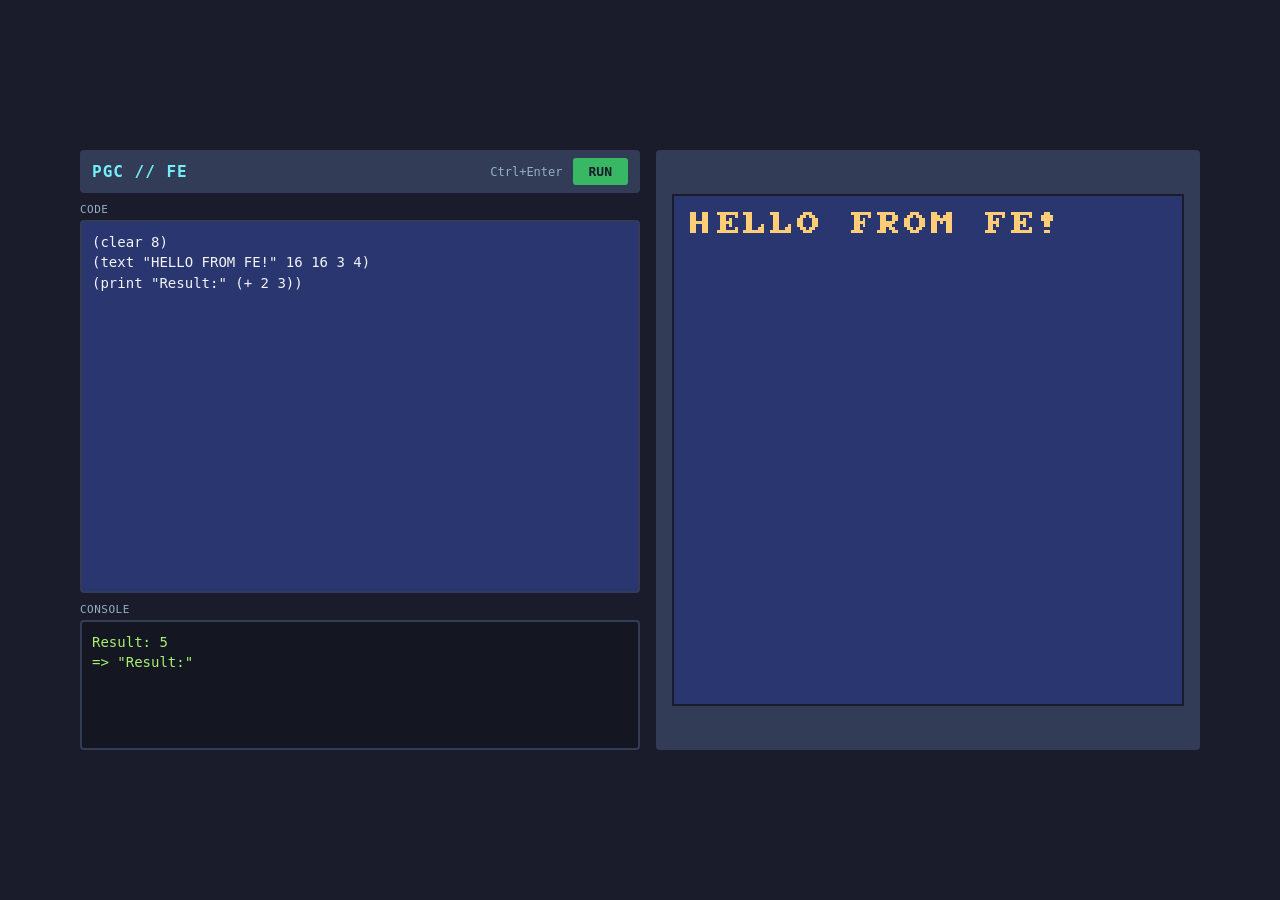
<file: archive-00/pgc-06/index.html>
<!DOCTYPE html>
<html lang="en">
<head>
	<meta charset="UTF-8">
	<meta name="viewport" content="width=device-width, initial-scale=1.0">
	<title>pgc</title>
	<link rel="stylesheet" href="style.css">
</head>
<body>

	<div class="workspace">
		<div class="editor-pane">
			<div class="toolbar">
				<span class="title">PGC // FE</span>
				<div class="toolbar-actions">
					<span class="shortcut-hint">Ctrl+Enter</span>
					<button id="btnrun">Run</button>
				</div>
			</div>

			<label for="txtinput">Code</label>
			<textarea id="txtinput" spellcheck="false">(clear 8)
(text "HELLO FROM FE!" 16 16 3 4)
(print "Result:" (+ 2 3))</textarea>

			<label for="txtoutput">Console</label>
			<textarea id="txtoutput" readonly placeholder="Output will appear here..."></textarea>
		</div>

		<div class="screen-pane">
			<canvas id="cvsscreen"></canvas>
		</div>
	</div>

	<script src="sweetie.js"></script>
	<script src="font.js"></script>
	<script src="fe.js"></script>
	<script src="extension.js"></script>

	<script>
		var btnRun = document.getElementById("btnrun");
		var txtInput = document.getElementById("txtinput");
		var txtOutput = document.getElementById("txtoutput");

		var canvas = document.getElementById("cvsscreen");
		var ctx = canvas.getContext("2d");

		canvas.width = 512;
		canvas.height = 512;
		ctx.fillStyle = SWEETIE[8];
		ctx.fillRect(0, 0, canvas.width, canvas.height);

		function appendOutput(line) {
			txtOutput.value += (txtOutput.value ? "\n" : "") + line;
		}

		function btnRunOnClick() {
			var lines = [];
			var code = txtInput.value;
			txtOutput.value = "";

			var feCtx = fe.createContext({
				onPrint: function (str) {
					lines.push(str);
				},
				onError: function (msg, trace, fullMsg) {
					lines.push("Error: " + fullMsg);
				}
			});

			registerPgcExtensions(feCtx, canvas, ctx);

			try {
				var res = feCtx.evalString(code);
				if (res && res.type !== 7) {
					lines.push("=> " + feCtx.toString(res));
				}
			} catch (e) {
				if (lines.length === 0) {
					lines.push("Error: " + e.message);
				}
			}

			for (var i = 0; i < lines.length; i++) {
				appendOutput(lines[i]);
			}
		}

		btnRun.addEventListener("click", btnRunOnClick);

		txtInput.addEventListener("keydown", function (e) {
			if ((e.ctrlKey || e.metaKey) && e.key === "Enter") {
				e.preventDefault();
				btnRunOnClick();
			}
		});

		btnRunOnClick();
	</script>
</body>
</html>
</file>
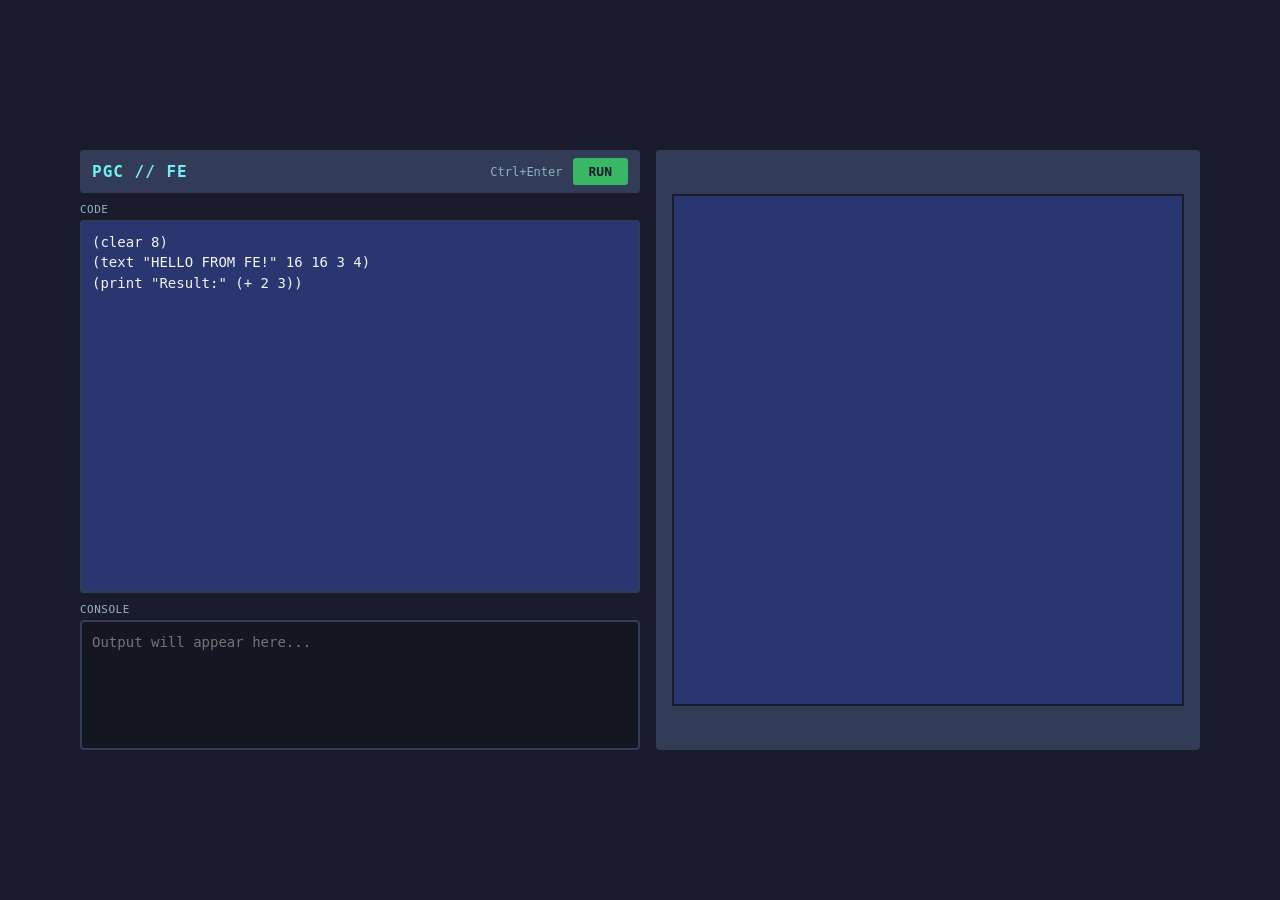
<file: archive-00/pgc-08/index.html>
<!DOCTYPE html>
<html lang="en">
<head>
	<meta charset="UTF-8">
	<meta name="viewport" content="width=device-width, initial-scale=1.0">
	<title>pgc</title>
	<link rel="stylesheet" href="style.css">
</head>
<body>

	<div class="workspace">
		<div class="editor-pane">
			<div class="toolbar">
				<span class="title">PGC // FE</span>
				<div class="toolbar-actions">
					<span class="shortcut-hint">Ctrl+Enter</span>
					<button id="btnrun">Run</button>
				</div>
			</div>

			<label for="txtinput">Code</label>
			<textarea id="txtinput" spellcheck="false">(clear 8)
(text "HELLO FROM FE!" 16 16 3 4)
(print "Result:" (+ 2 3))</textarea>

			<label for="txtoutput">Console</label>
			<textarea id="txtoutput" readonly placeholder="Output will appear here..."></textarea>
		</div>

		<div class="screen-pane">
			<canvas id="cvsscreen"></canvas>
		</div>
	</div>

	<script src="sweetie.js"></script>
	<script src="font.js"></script>
	<script src="fe.js"></script>
	<script src="extension.js"></script>

	<script>
		var btnRun = document.getElementById("btnrun");
		var txtInput = document.getElementById("txtinput");
		var txtOutput = document.getElementById("txtoutput");

		var canvas = document.getElementById("cvsscreen");
		var ctx = canvas.getContext("2d");

		canvas.width = 512;
		canvas.height = 512;
		ctx.fillStyle = SWEETIE[8];
		ctx.fillRect(0, 0, canvas.width, canvas.height);

		function appendOutput(line) {
			txtOutput.value += (txtOutput.value ? "\n" : "") + line;
		}

		function btnRunOnClick() {
			var lines = [];
			var code = txtInput.value;
			txtOutput.value = "";

			var feCtx = fe.createContext({
				onPrint: function (str) {
					lines.push(str);
				},
				onError: function (msg, trace, fullMsg) {
					lines.push("Error: " + fullMsg);
				}
			});

			registerPgcExtensions(feCtx, canvas, ctx);

			try {
				var res = feCtx.evalString(code);
				if (res && res.type !== 7) {
					lines.push("=> " + feCtx.toString(res));
				}
			} catch (e) {
				if (lines.length === 0) {
					lines.push("Error: " + e.message);
				}
			}

			for (var i = 0; i < lines.length; i++) {
				appendOutput(lines[i]);
			}
		}

		btnRun.addEventListener("click", btnRunOnClick);

		txtInput.addEventListener("keydown", function (e) {
			if ((e.ctrlKey || e.metaKey) && e.key === "Enter") {
				e.preventDefault();
				btnRunOnClick();
			}
		});
	</script>
</body>
</html>
</file>
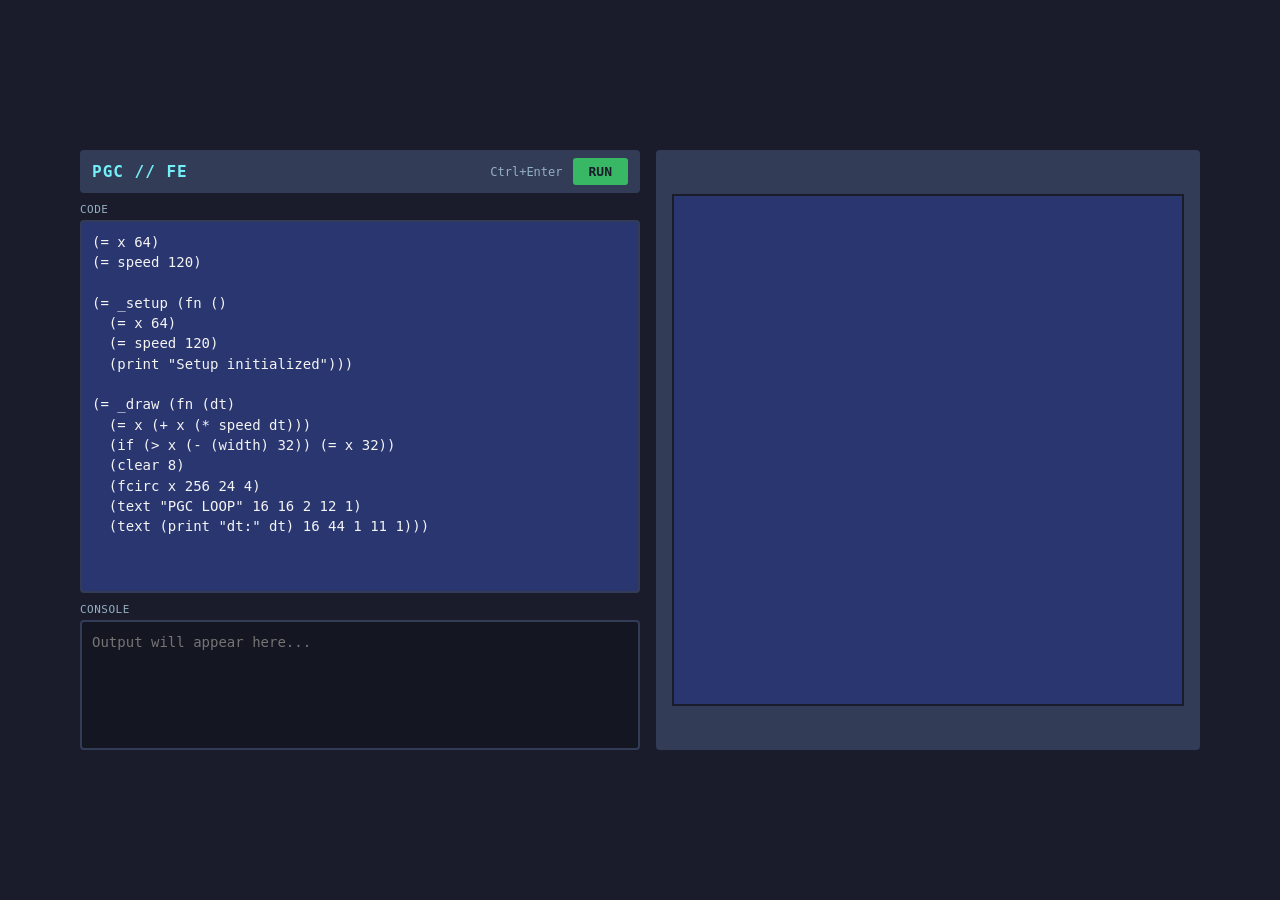
<file: archive-00/pgc-10/index.html>
<!DOCTYPE html>
<html lang="en">
<head>
	<meta charset="UTF-8">
	<meta name="viewport" content="width=device-width, initial-scale=1.0">
	<title>pgc</title>
	<link rel="stylesheet" href="style.css">
</head>
<body>

	<div class="workspace">
		<div class="editor-pane">
			<div class="toolbar">
				<span class="title">PGC // FE</span>
				<div class="toolbar-actions">
					<span class="shortcut-hint">Ctrl+Enter</span>
					<button id="btnrun">Run</button>
				</div>
			</div>

			<label for="txtinput">Code</label>
			<textarea id="txtinput" spellcheck="false">(= x 64)
(= speed 120)

(= _setup (fn ()
  (= x 64)
  (= speed 120)
  (print "Setup initialized")))

(= _draw (fn (dt)
  (= x (+ x (* speed dt)))
  (if (&gt; x (- (width) 32)) (= x 32))
  (clear 8)
  (fcirc x 256 24 4)
  (text "PGC LOOP" 16 16 2 12 1)
  (text (print "dt:" dt) 16 44 1 11 1)))</textarea>

			<label for="txtoutput">Console</label>
			<textarea id="txtoutput" readonly placeholder="Output will appear here..."></textarea>
		</div>

		<div class="screen-pane">
			<canvas id="cvsscreen"></canvas>
		</div>
	</div>

	<script src="sweetie.js"></script>
	<script src="font.js"></script>
	<script src="fe.js"></script>
	<script src="extension.js"></script>

	<script>
		var btnRun = document.getElementById("btnrun");
		var txtInput = document.getElementById("txtinput");
		var txtOutput = document.getElementById("txtoutput");

		var canvas = document.getElementById("cvsscreen");
		var ctx = canvas.getContext("2d");

		canvas.width = 512;
		canvas.height = 512;
		ctx.fillStyle = SWEETIE[8];
		ctx.fillRect(0, 0, canvas.width, canvas.height);

		var rafId = null;
		var activeCtx = null;
		var lastTimestamp = null;
		var startTimestamp = null;
		var frameCount = 0;
		var fpsAccumTime = 0;
		var fpsFrames = 0;
		var currentFps = 0;
		var timing = {
			dt: 0,
			elapsed: 0,
			fps: 0,
			frame: 0
		};

		function appendOutput(line) {
			txtOutput.value += (txtOutput.value ? "\n" : "") + line;
			txtOutput.scrollTop = txtOutput.scrollHeight;
		}

		function stopLoop() {
			if (rafId !== null) {
				cancelAnimationFrame(rafId);
				rafId = null;
			}
		}

		function getBoundFunc(feCtx, name) {
			var sym = feCtx.syms[name];
			if (sym && sym.value && sym.value.type === feCtx.TYPE_FUNC) {
				return sym.value;
			}
			return null;
		}

		function invokeFeFunc(feCtx, fnObj, argsArray) {
			var argList = feCtx.NIL;
			for (var i = argsArray.length - 1; i >= 0; i--) {
				argList = feCtx.makePair(argsArray[i], argList);
			}
			return feCtx.callFunc(fnObj, argList);
		}

		function stepFrame(timestamp) {
			if (!activeCtx) {
				return;
			}

			if (startTimestamp === null) {
				startTimestamp = timestamp;
			}
			if (lastTimestamp === null) {
				lastTimestamp = timestamp;
			}

			var rawDt = (timestamp - lastTimestamp) / 1000;
			lastTimestamp = timestamp;

			/* Clamp delta-time to prevent large jumps when tabbing away */
			var dt = Math.min(Math.max(rawDt, 0), 0.1);
			var elapsed = (timestamp - startTimestamp) / 1000;
			frameCount += 1;

			fpsAccumTime += rawDt;
			fpsFrames += 1;
			if (fpsAccumTime >= 0.25) {
				currentFps = Math.round(fpsFrames / fpsAccumTime);
				fpsAccumTime = 0;
				fpsFrames = 0;
			}

			timing.dt = dt;
			timing.elapsed = elapsed;
			timing.fps = currentFps;
			timing.frame = frameCount;

			var drawFn = getBoundFunc(activeCtx, "_draw");
			if (drawFn) {
				try {
					var dtNum = activeCtx.makeNumber(dt);
					var elapsedNum = activeCtx.makeNumber(elapsed);
					invokeFeFunc(activeCtx, drawFn, [dtNum, elapsedNum]);
				} catch (e) {
					appendOutput("Error in _draw: " + e.message);
					stopLoop();
					return;
				}
			}

			rafId = requestAnimationFrame(stepFrame);
		}

		function btnRunOnClick() {
			stopLoop();

			var lines = [];
			var code = txtInput.value;
			txtOutput.value = "";

			lastTimestamp = null;
			startTimestamp = null;
			frameCount = 0;
			fpsAccumTime = 0;
			fpsFrames = 0;
			currentFps = 0;
			timing = {
				dt: 0,
				elapsed: 0,
				fps: 0,
				frame: 0
			};

			var feCtx = fe.createContext({
				onPrint: function (str) {
					lines.push(str);
				},
				onError: function (msg, trace, fullMsg) {
					lines.push("Error: " + fullMsg);
				}
			});

			registerPgcExtensions(feCtx, canvas, ctx, function () {
				return timing;
			});

			activeCtx = feCtx;

			try {
				var res = feCtx.evalString(code);
				var setupFn = getBoundFunc(feCtx, "_setup");
				if (setupFn) {
					invokeFeFunc(feCtx, setupFn, []);
				}
				if (res && res.type !== feCtx.TYPE_NIL && !setupFn && !getBoundFunc(feCtx, "_draw")) {
					lines.push("=&gt; " + feCtx.toString(res));
				}
			} catch (e) {
				if (lines.length === 0) {
					lines.push("Error: " + e.message);
				}
			}

			for (var i = 0; i < lines.length; i++) {
				appendOutput(lines[i]);
			}

			if (getBoundFunc(feCtx, "_draw")) {
				rafId = requestAnimationFrame(stepFrame);
			}
		}

		btnRun.addEventListener("click", btnRunOnClick);

		txtInput.addEventListener("keydown", function (e) {
			if ((e.ctrlKey || e.metaKey) && e.key === "Enter") {
				e.preventDefault();
				btnRunOnClick();
			}
		});
	</script>
</body>
</html>
</file>
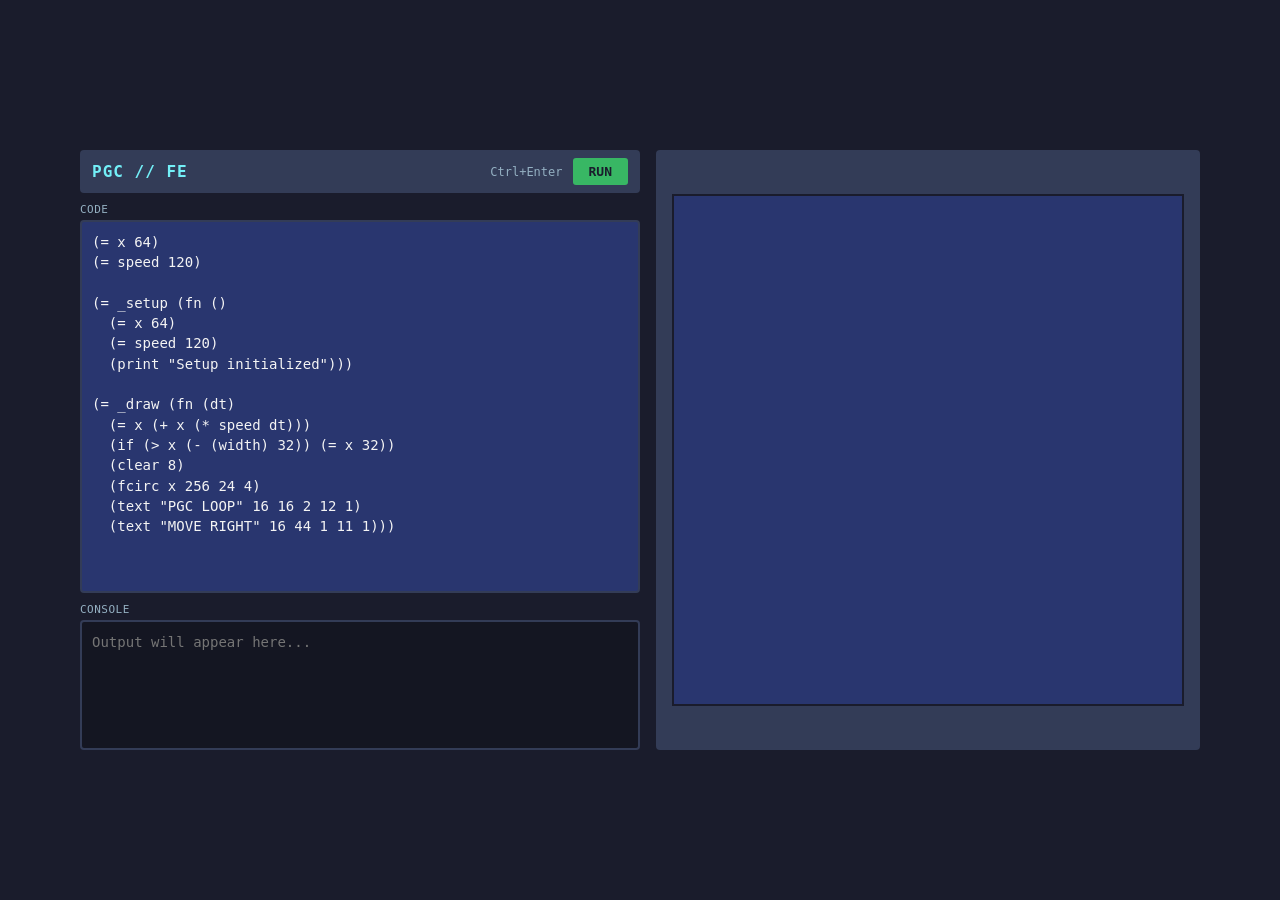
<file: archive-00/pgc-11/index.html>
<!DOCTYPE html>
<html lang="en">
<head>
	<meta charset="UTF-8">
	<meta name="viewport" content="width=device-width, initial-scale=1.0">
	<title>pgc</title>
	<link rel="stylesheet" href="style.css">
</head>
<body>

	<div class="workspace">
		<div class="editor-pane">
			<div class="toolbar">
				<span class="title">PGC // FE</span>
				<div class="toolbar-actions">
					<span class="shortcut-hint">Ctrl+Enter</span>
					<button id="btnrun">Run</button>
				</div>
			</div>

			<label for="txtinput">Code</label>
			<textarea id="txtinput" spellcheck="false">(= x 64)
(= speed 120)

(= _setup (fn ()
  (= x 64)
  (= speed 120)
  (print "Setup initialized")))

(= _draw (fn (dt)
  (= x (+ x (* speed dt)))
  (if (&gt; x (- (width) 32)) (= x 32))
  (clear 8)
  (fcirc x 256 24 4)
  (text "PGC LOOP" 16 16 2 12 1)
  (text "MOVE RIGHT" 16 44 1 11 1)))</textarea>

			<label for="txtoutput">Console</label>
			<textarea id="txtoutput" readonly placeholder="Output will appear here..."></textarea>
		</div>

		<div class="screen-pane">
			<canvas id="cvsscreen"></canvas>
		</div>
	</div>

	<script src="sweetie.js"></script>
	<script src="font.js"></script>
	<script src="fe.js"></script>
	<script src="extension.js"></script>

	<script>
		var btnRun = document.getElementById("btnrun");
		var txtInput = document.getElementById("txtinput");
		var txtOutput = document.getElementById("txtoutput");

		var canvas = document.getElementById("cvsscreen");
		var ctx = canvas.getContext("2d");

		canvas.width = 512;
		canvas.height = 512;
		ctx.fillStyle = SWEETIE[8];
		ctx.fillRect(0, 0, canvas.width, canvas.height);

		var rafId = null;
		var activeCtx = null;
		var lastTimestamp = null;
		var startTimestamp = null;
		var frameCount = 0;
		var fpsAccumTime = 0;
		var fpsFrames = 0;
		var currentFps = 0;
		var timing = {
			dt: 0,
			elapsed: 0,
			fps: 0,
			frame: 0
		};

		function appendOutput(line) {
			txtOutput.value += (txtOutput.value ? "\n" : "") + line;
			txtOutput.scrollTop = txtOutput.scrollHeight;
		}

		function stopLoop() {
			if (rafId !== null) {
				cancelAnimationFrame(rafId);
				rafId = null;
			}
		}

		function getBoundFunc(feCtx, name) {
			var sym = feCtx.syms[name];
			if (sym && sym.value && sym.value.type === feCtx.TYPE_FUNC) {
				return sym.value;
			}
			return null;
		}

		function invokeFeFunc(feCtx, fnObj, argsArray) {
			var argList = feCtx.NIL;
			for (var i = argsArray.length - 1; i >= 0; i--) {
				argList = feCtx.makePair(argsArray[i], argList);
			}
			return feCtx.callFunc(fnObj, argList);
		}

		function stepFrame(timestamp) {
			if (!activeCtx) {
				return;
			}

			if (startTimestamp === null) {
				startTimestamp = timestamp;
			}
			if (lastTimestamp === null) {
				lastTimestamp = timestamp;
			}

			var rawDt = (timestamp - lastTimestamp) / 1000;
			lastTimestamp = timestamp;

			/* Clamp delta-time to prevent large jumps when tabbing away */
			var dt = Math.min(Math.max(rawDt, 0), 0.1);
			var elapsed = (timestamp - startTimestamp) / 1000;
			frameCount += 1;

			fpsAccumTime += rawDt;
			fpsFrames += 1;
			if (fpsAccumTime >= 0.25) {
				currentFps = Math.round(fpsFrames / fpsAccumTime);
				fpsAccumTime = 0;
				fpsFrames = 0;
			}

			timing.dt = dt;
			timing.elapsed = elapsed;
			timing.fps = currentFps;
			timing.frame = frameCount;

			activeCtx.makeSymbol("dt").value = activeCtx.makeNumber(dt);
			activeCtx.makeSymbol("elapsed").value = activeCtx.makeNumber(elapsed);

			var drawFn = getBoundFunc(activeCtx, "_draw");
			if (drawFn) {
				try {
					var dtNum = activeCtx.makeNumber(dt);
					var elapsedNum = activeCtx.makeNumber(elapsed);
					invokeFeFunc(activeCtx, drawFn, [dtNum, elapsedNum]);
				} catch (e) {
					appendOutput("Error in _draw: " + e.message);
					stopLoop();
					return;
				}
			}

			rafId = requestAnimationFrame(stepFrame);
		}

		function btnRunOnClick() {
			stopLoop();

			var lines = [];
			var code = txtInput.value;
			txtOutput.value = "";

			lastTimestamp = null;
			startTimestamp = null;
			frameCount = 0;
			fpsAccumTime = 0;
			fpsFrames = 0;
			currentFps = 0;
			timing = {
				dt: 0,
				elapsed: 0,
				fps: 0,
				frame: 0
			};

			var feCtx = fe.createContext({
				onPrint: function (str) {
					lines.push(str);
				},
				onError: function (msg, trace, fullMsg) {
					lines.push("Error: " + fullMsg);
				}
			});

			registerPgcExtensions(feCtx, canvas, ctx, function () {
				return timing;
			});
			feCtx.makeSymbol("dt").value = feCtx.makeNumber(0);
			feCtx.makeSymbol("elapsed").value = feCtx.makeNumber(0);

			activeCtx = feCtx;

			try {
				var res = feCtx.evalString(code);
				var setupFn = getBoundFunc(feCtx, "_setup");
				if (setupFn) {
					invokeFeFunc(feCtx, setupFn, []);
				}
				if (res && res.type !== feCtx.TYPE_NIL && !setupFn && !getBoundFunc(feCtx, "_draw")) {
					lines.push("=&gt; " + feCtx.toString(res));
				}
			} catch (e) {
				if (lines.length === 0) {
					lines.push("Error: " + e.message);
				}
			}

			for (var i = 0; i < lines.length; i++) {
				appendOutput(lines[i]);
			}

			if (getBoundFunc(feCtx, "_draw")) {
				rafId = requestAnimationFrame(stepFrame);
			}
		}

		btnRun.addEventListener("click", btnRunOnClick);

		txtInput.addEventListener("keydown", function (e) {
			if ((e.ctrlKey || e.metaKey) && e.key === "Enter") {
				e.preventDefault();
				btnRunOnClick();
			}
		});
	</script>
</body>
</html>
</file>
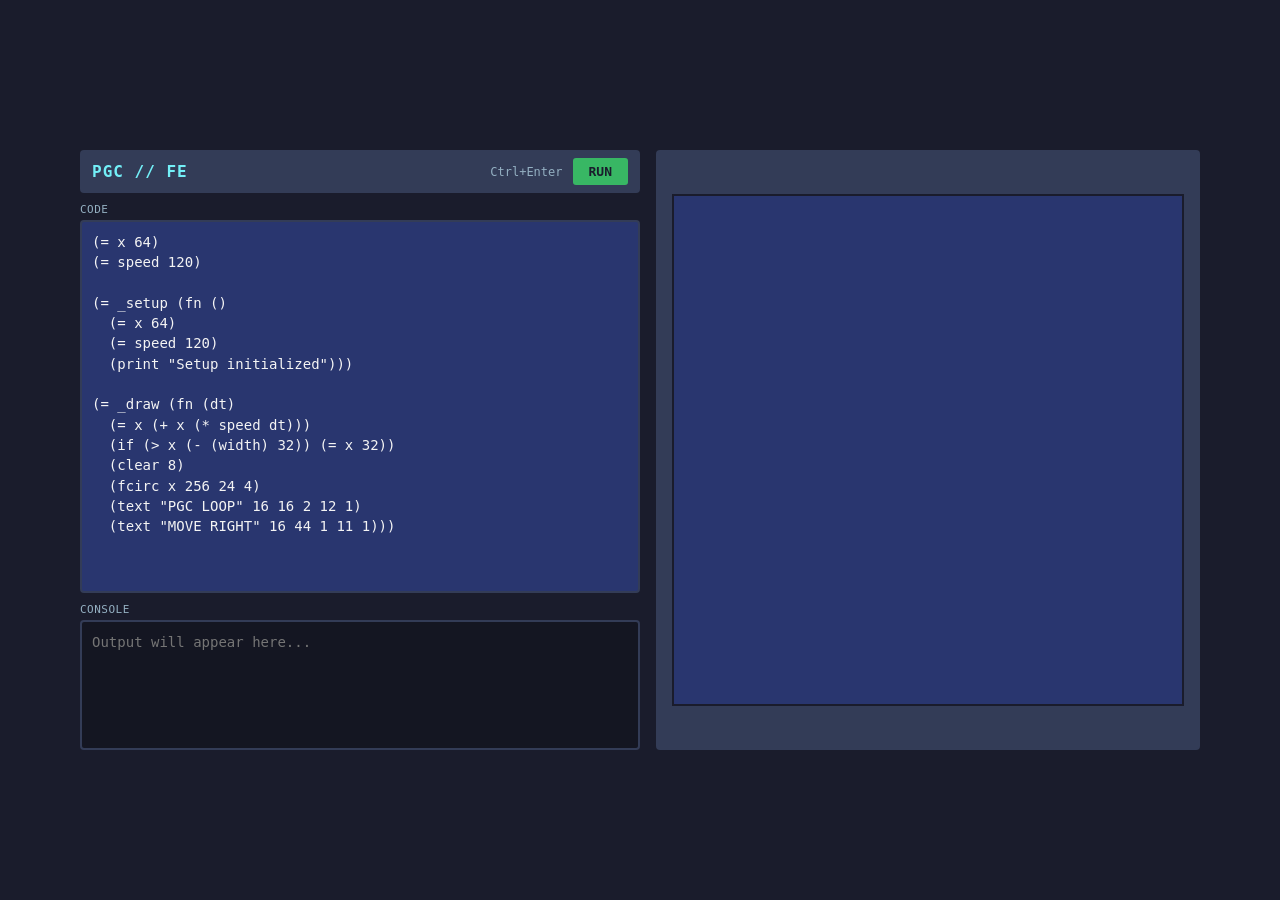
<file: archive-00/pgc-12/index.html>
<!DOCTYPE html>
<html lang="en">
<head>
	<meta charset="UTF-8">
	<meta name="viewport" content="width=device-width, initial-scale=1.0">
	<title>pgc</title>
	<link rel="stylesheet" href="style.css">
</head>
<body>

	<div class="workspace">
		<div class="editor-pane">
			<div class="toolbar">
				<span class="title">PGC // FE</span>
				<div class="toolbar-actions">
					<span class="shortcut-hint">Ctrl+Enter</span>
					<button id="btnrun">Run</button>
				</div>
			</div>

			<label for="txtinput">Code</label>
			<textarea id="txtinput" spellcheck="false">(= x 64)
(= speed 120)

(= _setup (fn ()
  (= x 64)
  (= speed 120)
  (print "Setup initialized")))

(= _draw (fn (dt)
  (= x (+ x (* speed dt)))
  (if (&gt; x (- (width) 32)) (= x 32))
  (clear 8)
  (fcirc x 256 24 4)
  (text "PGC LOOP" 16 16 2 12 1)
  (text "MOVE RIGHT" 16 44 1 11 1)))</textarea>

			<label for="txtoutput">Console</label>
			<textarea id="txtoutput" readonly placeholder="Output will appear here..."></textarea>
		</div>

		<div class="screen-pane">
			<canvas id="cvsscreen"></canvas>
		</div>
	</div>

	<script src="sweetie.js"></script>
	<script src="font.js"></script>
	<script src="fe.js"></script>
	<script src="extension.js"></script>

	<script>
		var btnRun = document.getElementById("btnrun");
		var txtInput = document.getElementById("txtinput");
		var txtOutput = document.getElementById("txtoutput");

		var canvas = document.getElementById("cvsscreen");
		var ctx = canvas.getContext("2d");

		canvas.width = 512;
		canvas.height = 512;
		ctx.fillStyle = SWEETIE[8];
		ctx.fillRect(0, 0, canvas.width, canvas.height);

		var rafId = null;
		var activeCtx = null;
		var lastTimestamp = null;
		var startTimestamp = null;
		var frameCount = 0;
		var fpsAccumTime = 0;
		var fpsFrames = 0;
		var currentFps = 0;
		var timing = {
			dt: 0,
			elapsed: 0,
			fps: 0,
			frame: 0
		};

		function appendOutput(line) {
			txtOutput.value += (txtOutput.value ? "\n" : "") + line;
			txtOutput.scrollTop = txtOutput.scrollHeight;
		}

		function stopLoop() {
			if (rafId !== null) {
				cancelAnimationFrame(rafId);
				rafId = null;
			}
		}

		function getBoundFunc(feCtx, name) {
			var sym = feCtx.syms[name];
			if (sym && sym.value && sym.value.type === feCtx.TYPE_FUNC) {
				return sym.value;
			}
			return null;
		}

		function invokeFeFunc(feCtx, fnObj, argsArray) {
			var argList = feCtx.NIL;
			for (var i = argsArray.length - 1; i >= 0; i--) {
				argList = feCtx.makePair(argsArray[i], argList);
			}
			return feCtx.callFunc(fnObj, argList);
		}

		function stepFrame(timestamp) {
			if (!activeCtx) {
				return;
			}

			if (startTimestamp === null) {
				startTimestamp = timestamp;
			}
			if (lastTimestamp === null) {
				lastTimestamp = timestamp;
			}

			var rawDt = (timestamp - lastTimestamp) / 1000;
			lastTimestamp = timestamp;

			/* Clamp delta-time to prevent large jumps when tabbing away */
			var dt = Math.min(Math.max(rawDt, 0), 0.1);
			var elapsed = (timestamp - startTimestamp) / 1000;
			frameCount += 1;

			fpsAccumTime += rawDt;
			fpsFrames += 1;
			if (fpsAccumTime >= 0.25) {
				currentFps = Math.round(fpsFrames / fpsAccumTime);
				fpsAccumTime = 0;
				fpsFrames = 0;
			}

			timing.dt = dt;
			timing.elapsed = elapsed;
			timing.fps = currentFps;
			timing.frame = frameCount;

			activeCtx.makeSymbol("dt").value = activeCtx.makeNumber(dt);
			activeCtx.makeSymbol("elapsed").value = activeCtx.makeNumber(elapsed);

			var drawFn = getBoundFunc(activeCtx, "_draw");
			if (drawFn) {
				try {
					var dtNum = activeCtx.makeNumber(dt);
					invokeFeFunc(activeCtx, drawFn, [dtNum]);
				} catch (e) {
					appendOutput("Error in _draw: " + e.message);
					stopLoop();
					return;
				}
			}

			rafId = requestAnimationFrame(stepFrame);
		}

		function btnRunOnClick() {
			stopLoop();

			var lines = [];
			var code = txtInput.value;
			txtOutput.value = "";

			lastTimestamp = null;
			startTimestamp = null;
			frameCount = 0;
			fpsAccumTime = 0;
			fpsFrames = 0;
			currentFps = 0;
			timing = {
				dt: 0,
				elapsed: 0,
				fps: 0,
				frame: 0
			};

			var feCtx = fe.createContext({
				onPrint: function (str) {
					lines.push(str);
					appendOutput(str);
				},
				onError: function (msg, trace, fullMsg) {
					lines.push("Error: " + fullMsg);
					appendOutput("Error: " + fullMsg);
				}
			});

			registerPgcExtensions(feCtx, canvas, ctx, function () {
				return timing;
			});
			feCtx.makeSymbol("dt").value = feCtx.makeNumber(0);
			feCtx.makeSymbol("elapsed").value = feCtx.makeNumber(0);

			activeCtx = feCtx;

			try {
				var res = feCtx.evalString(code);
				var setupFn = getBoundFunc(feCtx, "_setup");
				if (setupFn) {
					invokeFeFunc(feCtx, setupFn, []);
				}
				if (res && res.type !== feCtx.TYPE_NIL && !setupFn && !getBoundFunc(feCtx, "_draw")) {
					lines.push("=&gt; " + feCtx.toString(res));
				}
			} catch (e) {
				if (lines.length === 0) {
					lines.push("Error: " + e.message);
				}
			}

			if (lines.length === 0 && txtOutput.value === "" && !getBoundFunc(feCtx, "_setup") && !getBoundFunc(feCtx, "_draw")) {
				/* No output generated */
			}

			if (getBoundFunc(feCtx, "_draw")) {
				rafId = requestAnimationFrame(stepFrame);
			}
		}

		btnRun.addEventListener("click", btnRunOnClick);

		txtInput.addEventListener("keydown", function (e) {
			if ((e.ctrlKey || e.metaKey) && e.key === "Enter") {
				e.preventDefault();
				btnRunOnClick();
			}
		});
	</script>
</body>
</html>
</file>
<file: pgc/style.css>
:root {
	/* Sweetie 16 Palette */
	--sweetie-0:  #1a1c2c; /* Black / Deep Navy */
	--sweetie-1:  #5d275d; /* Purple */
	--sweetie-2:  #b13e53; /* Red */
	--sweetie-3:  #ef7d57; /* Orange */
	--sweetie-4:  #ffcd75; /* Yellow */
	--sweetie-5:  #a7f070; /* Light Green */
	--sweetie-6:  #38b764; /* Green */
	--sweetie-7:  #257179; /* Dark Green */
	--sweetie-8:  #29366f; /* Dark Blue */
	--sweetie-9:  #3b5dc9; /* Navy / Blue */
	--sweetie-10: #41a6f6; /* Light Blue */
	--sweetie-11: #73eff7; /* Cyan */
	--sweetie-12: #f4f4f4; /* White */
	--sweetie-13: #94b0c2; /* Light Grey / Blue-Grey */
	--sweetie-14: #566c86; /* Grey */
	--sweetie-15: #333c57; /* Dark Grey / Slate */

	/* Named aliases */
	--sweetie-black:       var(--sweetie-0);
	--sweetie-purple:      var(--sweetie-1);
	--sweetie-red:         var(--sweetie-2);
	--sweetie-orange:      var(--sweetie-3);
	--sweetie-yellow:      var(--sweetie-4);
	--sweetie-light-green: var(--sweetie-5);
	--sweetie-green:       var(--sweetie-6);
	--sweetie-dark-green:  var(--sweetie-7);
	--sweetie-dark-blue:   var(--sweetie-8);
	--sweetie-blue:        var(--sweetie-9);
	--sweetie-light-blue:  var(--sweetie-10);
	--sweetie-cyan:        var(--sweetie-11);
	--sweetie-white:       var(--sweetie-12);
	--sweetie-light-grey:  var(--sweetie-13);
	--sweetie-grey:        var(--sweetie-14);
	--sweetie-dark-grey:   var(--sweetie-15);
}

* {
	box-sizing: border-box;
}

body {
	background-color: var(--sweetie-0);
	color: var(--sweetie-12);
	font-family: ui-monospace, SFMono-Regular, Menlo, Monaco, Consolas, monospace;
	margin: 0;
	height: 100vh;
	display: flex;
	justify-content: center;
	align-items: center;
	padding: 16px;
}

.workspace {
	display: flex;
	gap: 16px;
	width: 100%;
	max-width: 1120px;
	height: 100%;
	max-height: 600px;
}

/* Left Column: Editor + Output */
.editor-pane {
	flex: 1;
	display: flex;
	flex-direction: column;
	gap: 10px;
	min-width: 280px;
}

.toolbar {
	display: flex;
	justify-content: space-between;
	align-items: center;
	background-color: var(--sweetie-15);
	padding: 8px 12px;
	border-radius: 4px;
}

.title {
	font-weight: bold;
	letter-spacing: 1px;
	color: var(--sweetie-11);
}

.toolbar-actions {
	display: flex;
	align-items: center;
	gap: 10px;
}

.shortcut-hint {
	font-size: 12px;
	color: var(--sweetie-13);
}

#btnrun {
	background-color: var(--sweetie-6);
	color: var(--sweetie-0);
	border: none;
	border-radius: 3px;
	padding: 6px 16px;
	font-family: inherit;
	font-weight: bold;
	font-size: 13px;
	text-transform: uppercase;
	cursor: pointer;
}

#btnrun:hover {
	background-color: var(--sweetie-5);
}

#btnrun:active {
	transform: translateY(1px);
}

#btnstop {
	background-color: var(--sweetie-2);
	color: var(--sweetie-12);
	border: none;
	border-radius: 3px;
	padding: 6px 14px;
	font-family: inherit;
	font-weight: bold;
	font-size: 13px;
	text-transform: uppercase;
	cursor: pointer;
}

#btnstop:hover:not(:disabled) {
	background-color: var(--sweetie-3);
}

#btnstop:active:not(:disabled) {
	transform: translateY(1px);
}

#btnstop:disabled {
	opacity: 0.4;
	cursor: default;
}

label {
	font-size: 11px;
	text-transform: uppercase;
	letter-spacing: 0.5px;
	color: var(--sweetie-13);
	margin-bottom: -6px;
}

textarea {
	width: 100%;
	background-color: var(--sweetie-8);
	color: var(--sweetie-12);
	border: 2px solid var(--sweetie-15);
	border-radius: 4px;
	padding: 10px;
	font-family: inherit;
	font-size: 14px;
	line-height: 1.45;
	resize: none;
	outline: none;
}

textarea:focus {
	border-color: var(--sweetie-10);
}

#txtinput {
	flex: 1;
}

#txtoutput {
	height: 130px;
	background-color: #141622;
	color: var(--sweetie-5);
}

/* Right Column: Canvas Screen */
.screen-pane {
	display: flex;
	flex-direction: column;
	justify-content: center;
	align-items: center;
	background-color: var(--sweetie-15);
	padding: 16px;
	border-radius: 4px;
}

canvas {
	image-rendering: pixelated;
	image-rendering: crisp-edges;
	width: 512px;
	height: 512px;
	max-width: 100%;
	max-height: 100%;
	aspect-ratio: 1 / 1;
	border: 2px solid var(--sweetie-0);
	display: block;
}

/* Stack vertically on narrow screens */
@media (max-width: 860px) {
	body {
		height: auto;
		min-height: 100vh;
	}
	.workspace {
		flex-direction: column;
		max-height: none;
	}
	#txtinput {
		min-height: 220px;
	}
	canvas {
		width: 100%;
		height: auto;
	}
}
</file>
<file: archive-00/pgc-06/style.css>
* {
	box-sizing: border-box;
}

body {
	background-color: #1a1c2c; /* Sweetie 0 */
	color: #f4f4f4;            /* Sweetie 12 */
	font-family: ui-monospace, SFMono-Regular, Menlo, Monaco, Consolas, monospace;
	margin: 0;
	height: 100vh;
	display: flex;
	justify-content: center;
	align-items: center;
	padding: 16px;
}

.workspace {
	display: flex;
	gap: 16px;
	width: 100%;
	max-width: 1120px;
	height: 100%;
	max-height: 600px;
}

/* Left Column: Editor + Output */
.editor-pane {
	flex: 1;
	display: flex;
	flex-direction: column;
	gap: 10px;
	min-width: 280px;
}

.toolbar {
	display: flex;
	justify-content: space-between;
	align-items: center;
	background-color: #333c57; /* Sweetie 15 */
	padding: 8px 12px;
	border-radius: 4px;
}

.title {
	font-weight: bold;
	letter-spacing: 1px;
	color: #73eff7; /* Sweetie 11 */
}

.toolbar-actions {
	display: flex;
	align-items: center;
	gap: 10px;
}

.shortcut-hint {
	font-size: 12px;
	color: #94b0c2; /* Sweetie 13 */
}

#btnrun {
	background-color: #38b764; /* Sweetie 6 */
	color: #1a1c2c;
	border: none;
	border-radius: 3px;
	padding: 6px 16px;
	font-family: inherit;
	font-weight: bold;
	font-size: 13px;
	text-transform: uppercase;
	cursor: pointer;
}

#btnrun:hover {
	background-color: #a7f070; /* Sweetie 5 */
}

#btnrun:active {
	transform: translateY(1px);
}

label {
	font-size: 11px;
	text-transform: uppercase;
	letter-spacing: 0.5px;
	color: #94b0c2; /* Sweetie 13 */
	margin-bottom: -6px;
}

textarea {
	width: 100%;
	background-color: #29366f; /* Sweetie 8 */
	color: #f4f4f4;            /* Sweetie 12 */
	border: 2px solid #333c57; /* Sweetie 15 */
	border-radius: 4px;
	padding: 10px;
	font-family: inherit;
	font-size: 14px;
	line-height: 1.45;
	resize: none;
	outline: none;
}

textarea:focus {
	border-color: #41a6f6; /* Sweetie 10 */
}

#txtinput {
	flex: 1;
}

#txtoutput {
	height: 130px;
	background-color: #141622;
	color: #a7f070; /* Sweetie 5 */
}

/* Right Column: Canvas Screen */
.screen-pane {
	display: flex;
	flex-direction: column;
	justify-content: center;
	align-items: center;
	background-color: #333c57; /* Sweetie 15 */
	padding: 16px;
	border-radius: 4px;
}

canvas {
	image-rendering: pixelated;
	image-rendering: crisp-edges;
	width: 512px;
	height: 512px;
	max-width: 100%;
	max-height: 100%;
	aspect-ratio: 1 / 1;
	border: 2px solid #1a1c2c;
	display: block;
}

/* Stack vertically on narrow screens */
@media (max-width: 860px) {
	body {
		height: auto;
		min-height: 100vh;
	}
	.workspace {
		flex-direction: column;
		max-height: none;
	}
	#txtinput {
		min-height: 220px;
	}
	canvas {
		width: 100%;
		height: auto;
	}
}
</file>
<file: archive-00/pgc-08/style.css>
:root {
	/* Sweetie 16 Palette */
	--sweetie-0:  #1a1c2c; /* Black / Deep Navy */
	--sweetie-1:  #5d275d; /* Purple */
	--sweetie-2:  #b13e53; /* Red */
	--sweetie-3:  #ef7d57; /* Orange */
	--sweetie-4:  #ffcd75; /* Yellow */
	--sweetie-5:  #a7f070; /* Light Green */
	--sweetie-6:  #38b764; /* Green */
	--sweetie-7:  #257179; /* Dark Green */
	--sweetie-8:  #29366f; /* Dark Blue */
	--sweetie-9:  #3b5dc9; /* Navy / Blue */
	--sweetie-10: #41a6f6; /* Light Blue */
	--sweetie-11: #73eff7; /* Cyan */
	--sweetie-12: #f4f4f4; /* White */
	--sweetie-13: #94b0c2; /* Light Grey / Blue-Grey */
	--sweetie-14: #566c86; /* Grey */
	--sweetie-15: #333c57; /* Dark Grey / Slate */

	/* Named aliases */
	--sweetie-black:       var(--sweetie-0);
	--sweetie-purple:      var(--sweetie-1);
	--sweetie-red:         var(--sweetie-2);
	--sweetie-orange:      var(--sweetie-3);
	--sweetie-yellow:      var(--sweetie-4);
	--sweetie-light-green: var(--sweetie-5);
	--sweetie-green:       var(--sweetie-6);
	--sweetie-dark-green:  var(--sweetie-7);
	--sweetie-dark-blue:   var(--sweetie-8);
	--sweetie-blue:        var(--sweetie-9);
	--sweetie-light-blue:  var(--sweetie-10);
	--sweetie-cyan:        var(--sweetie-11);
	--sweetie-white:       var(--sweetie-12);
	--sweetie-light-grey:  var(--sweetie-13);
	--sweetie-grey:        var(--sweetie-14);
	--sweetie-dark-grey:   var(--sweetie-15);
}

* {
	box-sizing: border-box;
}

body {
	background-color: var(--sweetie-0);
	color: var(--sweetie-12);
	font-family: ui-monospace, SFMono-Regular, Menlo, Monaco, Consolas, monospace;
	margin: 0;
	height: 100vh;
	display: flex;
	justify-content: center;
	align-items: center;
	padding: 16px;
}

.workspace {
	display: flex;
	gap: 16px;
	width: 100%;
	max-width: 1120px;
	height: 100%;
	max-height: 600px;
}

/* Left Column: Editor + Output */
.editor-pane {
	flex: 1;
	display: flex;
	flex-direction: column;
	gap: 10px;
	min-width: 280px;
}

.toolbar {
	display: flex;
	justify-content: space-between;
	align-items: center;
	background-color: var(--sweetie-15);
	padding: 8px 12px;
	border-radius: 4px;
}

.title {
	font-weight: bold;
	letter-spacing: 1px;
	color: var(--sweetie-11);
}

.toolbar-actions {
	display: flex;
	align-items: center;
	gap: 10px;
}

.shortcut-hint {
	font-size: 12px;
	color: var(--sweetie-13);
}

#btnrun {
	background-color: var(--sweetie-6);
	color: var(--sweetie-0);
	border: none;
	border-radius: 3px;
	padding: 6px 16px;
	font-family: inherit;
	font-weight: bold;
	font-size: 13px;
	text-transform: uppercase;
	cursor: pointer;
}

#btnrun:hover {
	background-color: var(--sweetie-5);
}

#btnrun:active {
	transform: translateY(1px);
}

label {
	font-size: 11px;
	text-transform: uppercase;
	letter-spacing: 0.5px;
	color: var(--sweetie-13);
	margin-bottom: -6px;
}

textarea {
	width: 100%;
	background-color: var(--sweetie-8);
	color: var(--sweetie-12);
	border: 2px solid var(--sweetie-15);
	border-radius: 4px;
	padding: 10px;
	font-family: inherit;
	font-size: 14px;
	line-height: 1.45;
	resize: none;
	outline: none;
}

textarea:focus {
	border-color: var(--sweetie-10);
}

#txtinput {
	flex: 1;
}

#txtoutput {
	height: 130px;
	background-color: #141622;
	color: var(--sweetie-5);
}

/* Right Column: Canvas Screen */
.screen-pane {
	display: flex;
	flex-direction: column;
	justify-content: center;
	align-items: center;
	background-color: var(--sweetie-15);
	padding: 16px;
	border-radius: 4px;
}

canvas {
	image-rendering: pixelated;
	image-rendering: crisp-edges;
	width: 512px;
	height: 512px;
	max-width: 100%;
	max-height: 100%;
	aspect-ratio: 1 / 1;
	border: 2px solid var(--sweetie-0);
	display: block;
}

/* Stack vertically on narrow screens */
@media (max-width: 860px) {
	body {
		height: auto;
		min-height: 100vh;
	}
	.workspace {
		flex-direction: column;
		max-height: none;
	}
	#txtinput {
		min-height: 220px;
	}
	canvas {
		width: 100%;
		height: auto;
	}
}
</file>
<file: archive-00/pgc-10/style.css>
:root {
	/* Sweetie 16 Palette */
	--sweetie-0:  #1a1c2c; /* Black / Deep Navy */
	--sweetie-1:  #5d275d; /* Purple */
	--sweetie-2:  #b13e53; /* Red */
	--sweetie-3:  #ef7d57; /* Orange */
	--sweetie-4:  #ffcd75; /* Yellow */
	--sweetie-5:  #a7f070; /* Light Green */
	--sweetie-6:  #38b764; /* Green */
	--sweetie-7:  #257179; /* Dark Green */
	--sweetie-8:  #29366f; /* Dark Blue */
	--sweetie-9:  #3b5dc9; /* Navy / Blue */
	--sweetie-10: #41a6f6; /* Light Blue */
	--sweetie-11: #73eff7; /* Cyan */
	--sweetie-12: #f4f4f4; /* White */
	--sweetie-13: #94b0c2; /* Light Grey / Blue-Grey */
	--sweetie-14: #566c86; /* Grey */
	--sweetie-15: #333c57; /* Dark Grey / Slate */

	/* Named aliases */
	--sweetie-black:       var(--sweetie-0);
	--sweetie-purple:      var(--sweetie-1);
	--sweetie-red:         var(--sweetie-2);
	--sweetie-orange:      var(--sweetie-3);
	--sweetie-yellow:      var(--sweetie-4);
	--sweetie-light-green: var(--sweetie-5);
	--sweetie-green:       var(--sweetie-6);
	--sweetie-dark-green:  var(--sweetie-7);
	--sweetie-dark-blue:   var(--sweetie-8);
	--sweetie-blue:        var(--sweetie-9);
	--sweetie-light-blue:  var(--sweetie-10);
	--sweetie-cyan:        var(--sweetie-11);
	--sweetie-white:       var(--sweetie-12);
	--sweetie-light-grey:  var(--sweetie-13);
	--sweetie-grey:        var(--sweetie-14);
	--sweetie-dark-grey:   var(--sweetie-15);
}

* {
	box-sizing: border-box;
}

body {
	background-color: var(--sweetie-0);
	color: var(--sweetie-12);
	font-family: ui-monospace, SFMono-Regular, Menlo, Monaco, Consolas, monospace;
	margin: 0;
	height: 100vh;
	display: flex;
	justify-content: center;
	align-items: center;
	padding: 16px;
}

.workspace {
	display: flex;
	gap: 16px;
	width: 100%;
	max-width: 1120px;
	height: 100%;
	max-height: 600px;
}

/* Left Column: Editor + Output */
.editor-pane {
	flex: 1;
	display: flex;
	flex-direction: column;
	gap: 10px;
	min-width: 280px;
}

.toolbar {
	display: flex;
	justify-content: space-between;
	align-items: center;
	background-color: var(--sweetie-15);
	padding: 8px 12px;
	border-radius: 4px;
}

.title {
	font-weight: bold;
	letter-spacing: 1px;
	color: var(--sweetie-11);
}

.toolbar-actions {
	display: flex;
	align-items: center;
	gap: 10px;
}

.shortcut-hint {
	font-size: 12px;
	color: var(--sweetie-13);
}

#btnrun {
	background-color: var(--sweetie-6);
	color: var(--sweetie-0);
	border: none;
	border-radius: 3px;
	padding: 6px 16px;
	font-family: inherit;
	font-weight: bold;
	font-size: 13px;
	text-transform: uppercase;
	cursor: pointer;
}

#btnrun:hover {
	background-color: var(--sweetie-5);
}

#btnrun:active {
	transform: translateY(1px);
}

label {
	font-size: 11px;
	text-transform: uppercase;
	letter-spacing: 0.5px;
	color: var(--sweetie-13);
	margin-bottom: -6px;
}

textarea {
	width: 100%;
	background-color: var(--sweetie-8);
	color: var(--sweetie-12);
	border: 2px solid var(--sweetie-15);
	border-radius: 4px;
	padding: 10px;
	font-family: inherit;
	font-size: 14px;
	line-height: 1.45;
	resize: none;
	outline: none;
}

textarea:focus {
	border-color: var(--sweetie-10);
}

#txtinput {
	flex: 1;
}

#txtoutput {
	height: 130px;
	background-color: #141622;
	color: var(--sweetie-5);
}

/* Right Column: Canvas Screen */
.screen-pane {
	display: flex;
	flex-direction: column;
	justify-content: center;
	align-items: center;
	background-color: var(--sweetie-15);
	padding: 16px;
	border-radius: 4px;
}

canvas {
	image-rendering: pixelated;
	image-rendering: crisp-edges;
	width: 512px;
	height: 512px;
	max-width: 100%;
	max-height: 100%;
	aspect-ratio: 1 / 1;
	border: 2px solid var(--sweetie-0);
	display: block;
}

/* Stack vertically on narrow screens */
@media (max-width: 860px) {
	body {
		height: auto;
		min-height: 100vh;
	}
	.workspace {
		flex-direction: column;
		max-height: none;
	}
	#txtinput {
		min-height: 220px;
	}
	canvas {
		width: 100%;
		height: auto;
	}
}
</file>
<file: archive-00/pgc-11/style.css>
:root {
	/* Sweetie 16 Palette */
	--sweetie-0:  #1a1c2c; /* Black / Deep Navy */
	--sweetie-1:  #5d275d; /* Purple */
	--sweetie-2:  #b13e53; /* Red */
	--sweetie-3:  #ef7d57; /* Orange */
	--sweetie-4:  #ffcd75; /* Yellow */
	--sweetie-5:  #a7f070; /* Light Green */
	--sweetie-6:  #38b764; /* Green */
	--sweetie-7:  #257179; /* Dark Green */
	--sweetie-8:  #29366f; /* Dark Blue */
	--sweetie-9:  #3b5dc9; /* Navy / Blue */
	--sweetie-10: #41a6f6; /* Light Blue */
	--sweetie-11: #73eff7; /* Cyan */
	--sweetie-12: #f4f4f4; /* White */
	--sweetie-13: #94b0c2; /* Light Grey / Blue-Grey */
	--sweetie-14: #566c86; /* Grey */
	--sweetie-15: #333c57; /* Dark Grey / Slate */

	/* Named aliases */
	--sweetie-black:       var(--sweetie-0);
	--sweetie-purple:      var(--sweetie-1);
	--sweetie-red:         var(--sweetie-2);
	--sweetie-orange:      var(--sweetie-3);
	--sweetie-yellow:      var(--sweetie-4);
	--sweetie-light-green: var(--sweetie-5);
	--sweetie-green:       var(--sweetie-6);
	--sweetie-dark-green:  var(--sweetie-7);
	--sweetie-dark-blue:   var(--sweetie-8);
	--sweetie-blue:        var(--sweetie-9);
	--sweetie-light-blue:  var(--sweetie-10);
	--sweetie-cyan:        var(--sweetie-11);
	--sweetie-white:       var(--sweetie-12);
	--sweetie-light-grey:  var(--sweetie-13);
	--sweetie-grey:        var(--sweetie-14);
	--sweetie-dark-grey:   var(--sweetie-15);
}

* {
	box-sizing: border-box;
}

body {
	background-color: var(--sweetie-0);
	color: var(--sweetie-12);
	font-family: ui-monospace, SFMono-Regular, Menlo, Monaco, Consolas, monospace;
	margin: 0;
	height: 100vh;
	display: flex;
	justify-content: center;
	align-items: center;
	padding: 16px;
}

.workspace {
	display: flex;
	gap: 16px;
	width: 100%;
	max-width: 1120px;
	height: 100%;
	max-height: 600px;
}

/* Left Column: Editor + Output */
.editor-pane {
	flex: 1;
	display: flex;
	flex-direction: column;
	gap: 10px;
	min-width: 280px;
}

.toolbar {
	display: flex;
	justify-content: space-between;
	align-items: center;
	background-color: var(--sweetie-15);
	padding: 8px 12px;
	border-radius: 4px;
}

.title {
	font-weight: bold;
	letter-spacing: 1px;
	color: var(--sweetie-11);
}

.toolbar-actions {
	display: flex;
	align-items: center;
	gap: 10px;
}

.shortcut-hint {
	font-size: 12px;
	color: var(--sweetie-13);
}

#btnrun {
	background-color: var(--sweetie-6);
	color: var(--sweetie-0);
	border: none;
	border-radius: 3px;
	padding: 6px 16px;
	font-family: inherit;
	font-weight: bold;
	font-size: 13px;
	text-transform: uppercase;
	cursor: pointer;
}

#btnrun:hover {
	background-color: var(--sweetie-5);
}

#btnrun:active {
	transform: translateY(1px);
}

label {
	font-size: 11px;
	text-transform: uppercase;
	letter-spacing: 0.5px;
	color: var(--sweetie-13);
	margin-bottom: -6px;
}

textarea {
	width: 100%;
	background-color: var(--sweetie-8);
	color: var(--sweetie-12);
	border: 2px solid var(--sweetie-15);
	border-radius: 4px;
	padding: 10px;
	font-family: inherit;
	font-size: 14px;
	line-height: 1.45;
	resize: none;
	outline: none;
}

textarea:focus {
	border-color: var(--sweetie-10);
}

#txtinput {
	flex: 1;
}

#txtoutput {
	height: 130px;
	background-color: #141622;
	color: var(--sweetie-5);
}

/* Right Column: Canvas Screen */
.screen-pane {
	display: flex;
	flex-direction: column;
	justify-content: center;
	align-items: center;
	background-color: var(--sweetie-15);
	padding: 16px;
	border-radius: 4px;
}

canvas {
	image-rendering: pixelated;
	image-rendering: crisp-edges;
	width: 512px;
	height: 512px;
	max-width: 100%;
	max-height: 100%;
	aspect-ratio: 1 / 1;
	border: 2px solid var(--sweetie-0);
	display: block;
}

/* Stack vertically on narrow screens */
@media (max-width: 860px) {
	body {
		height: auto;
		min-height: 100vh;
	}
	.workspace {
		flex-direction: column;
		max-height: none;
	}
	#txtinput {
		min-height: 220px;
	}
	canvas {
		width: 100%;
		height: auto;
	}
}
</file>
<file: archive-00/pgc-12/style.css>
:root {
	/* Sweetie 16 Palette */
	--sweetie-0:  #1a1c2c; /* Black / Deep Navy */
	--sweetie-1:  #5d275d; /* Purple */
	--sweetie-2:  #b13e53; /* Red */
	--sweetie-3:  #ef7d57; /* Orange */
	--sweetie-4:  #ffcd75; /* Yellow */
	--sweetie-5:  #a7f070; /* Light Green */
	--sweetie-6:  #38b764; /* Green */
	--sweetie-7:  #257179; /* Dark Green */
	--sweetie-8:  #29366f; /* Dark Blue */
	--sweetie-9:  #3b5dc9; /* Navy / Blue */
	--sweetie-10: #41a6f6; /* Light Blue */
	--sweetie-11: #73eff7; /* Cyan */
	--sweetie-12: #f4f4f4; /* White */
	--sweetie-13: #94b0c2; /* Light Grey / Blue-Grey */
	--sweetie-14: #566c86; /* Grey */
	--sweetie-15: #333c57; /* Dark Grey / Slate */

	/* Named aliases */
	--sweetie-black:       var(--sweetie-0);
	--sweetie-purple:      var(--sweetie-1);
	--sweetie-red:         var(--sweetie-2);
	--sweetie-orange:      var(--sweetie-3);
	--sweetie-yellow:      var(--sweetie-4);
	--sweetie-light-green: var(--sweetie-5);
	--sweetie-green:       var(--sweetie-6);
	--sweetie-dark-green:  var(--sweetie-7);
	--sweetie-dark-blue:   var(--sweetie-8);
	--sweetie-blue:        var(--sweetie-9);
	--sweetie-light-blue:  var(--sweetie-10);
	--sweetie-cyan:        var(--sweetie-11);
	--sweetie-white:       var(--sweetie-12);
	--sweetie-light-grey:  var(--sweetie-13);
	--sweetie-grey:        var(--sweetie-14);
	--sweetie-dark-grey:   var(--sweetie-15);
}

* {
	box-sizing: border-box;
}

body {
	background-color: var(--sweetie-0);
	color: var(--sweetie-12);
	font-family: ui-monospace, SFMono-Regular, Menlo, Monaco, Consolas, monospace;
	margin: 0;
	height: 100vh;
	display: flex;
	justify-content: center;
	align-items: center;
	padding: 16px;
}

.workspace {
	display: flex;
	gap: 16px;
	width: 100%;
	max-width: 1120px;
	height: 100%;
	max-height: 600px;
}

/* Left Column: Editor + Output */
.editor-pane {
	flex: 1;
	display: flex;
	flex-direction: column;
	gap: 10px;
	min-width: 280px;
}

.toolbar {
	display: flex;
	justify-content: space-between;
	align-items: center;
	background-color: var(--sweetie-15);
	padding: 8px 12px;
	border-radius: 4px;
}

.title {
	font-weight: bold;
	letter-spacing: 1px;
	color: var(--sweetie-11);
}

.toolbar-actions {
	display: flex;
	align-items: center;
	gap: 10px;
}

.shortcut-hint {
	font-size: 12px;
	color: var(--sweetie-13);
}

#btnrun {
	background-color: var(--sweetie-6);
	color: var(--sweetie-0);
	border: none;
	border-radius: 3px;
	padding: 6px 16px;
	font-family: inherit;
	font-weight: bold;
	font-size: 13px;
	text-transform: uppercase;
	cursor: pointer;
}

#btnrun:hover {
	background-color: var(--sweetie-5);
}

#btnrun:active {
	transform: translateY(1px);
}

label {
	font-size: 11px;
	text-transform: uppercase;
	letter-spacing: 0.5px;
	color: var(--sweetie-13);
	margin-bottom: -6px;
}

textarea {
	width: 100%;
	background-color: var(--sweetie-8);
	color: var(--sweetie-12);
	border: 2px solid var(--sweetie-15);
	border-radius: 4px;
	padding: 10px;
	font-family: inherit;
	font-size: 14px;
	line-height: 1.45;
	resize: none;
	outline: none;
}

textarea:focus {
	border-color: var(--sweetie-10);
}

#txtinput {
	flex: 1;
}

#txtoutput {
	height: 130px;
	background-color: #141622;
	color: var(--sweetie-5);
}

/* Right Column: Canvas Screen */
.screen-pane {
	display: flex;
	flex-direction: column;
	justify-content: center;
	align-items: center;
	background-color: var(--sweetie-15);
	padding: 16px;
	border-radius: 4px;
}

canvas {
	image-rendering: pixelated;
	image-rendering: crisp-edges;
	width: 512px;
	height: 512px;
	max-width: 100%;
	max-height: 100%;
	aspect-ratio: 1 / 1;
	border: 2px solid var(--sweetie-0);
	display: block;
}

/* Stack vertically on narrow screens */
@media (max-width: 860px) {
	body {
		height: auto;
		min-height: 100vh;
	}
	.workspace {
		flex-direction: column;
		max-height: none;
	}
	#txtinput {
		min-height: 220px;
	}
	canvas {
		width: 100%;
		height: auto;
	}
}
</file>
